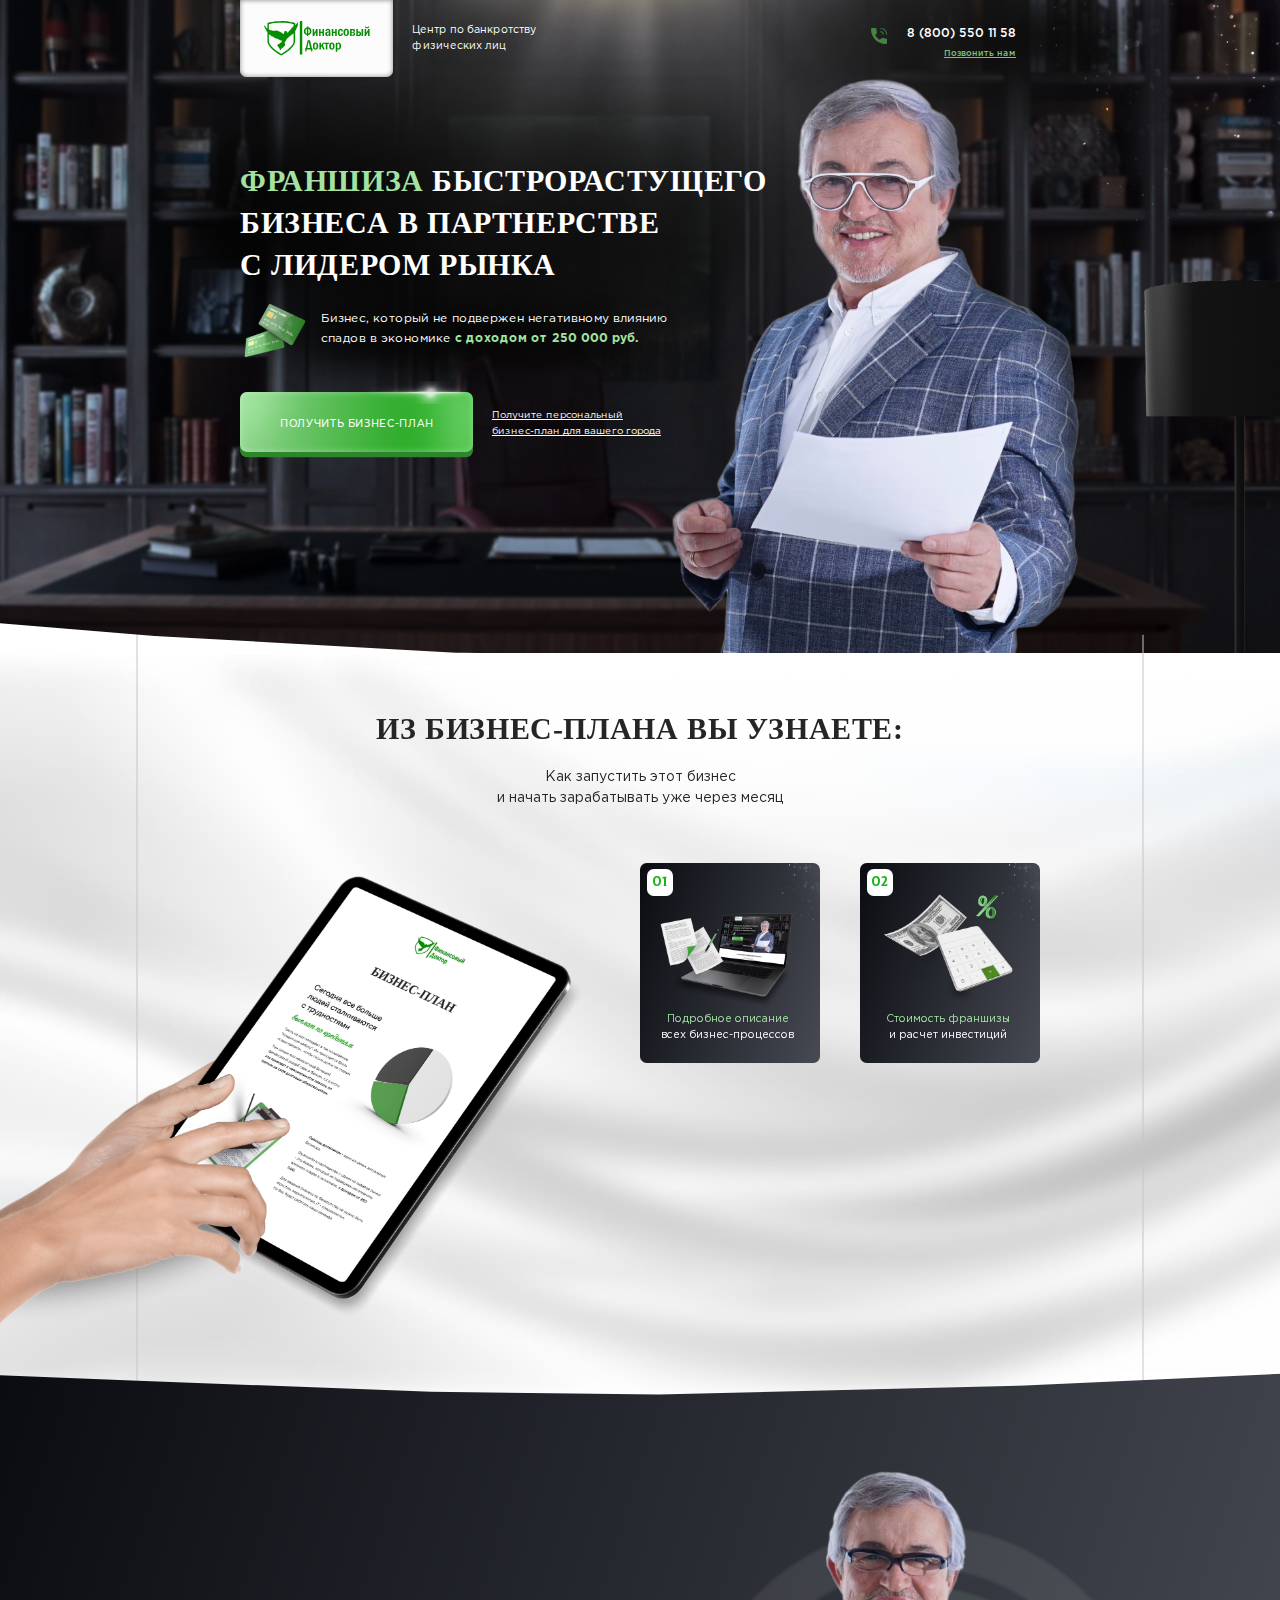
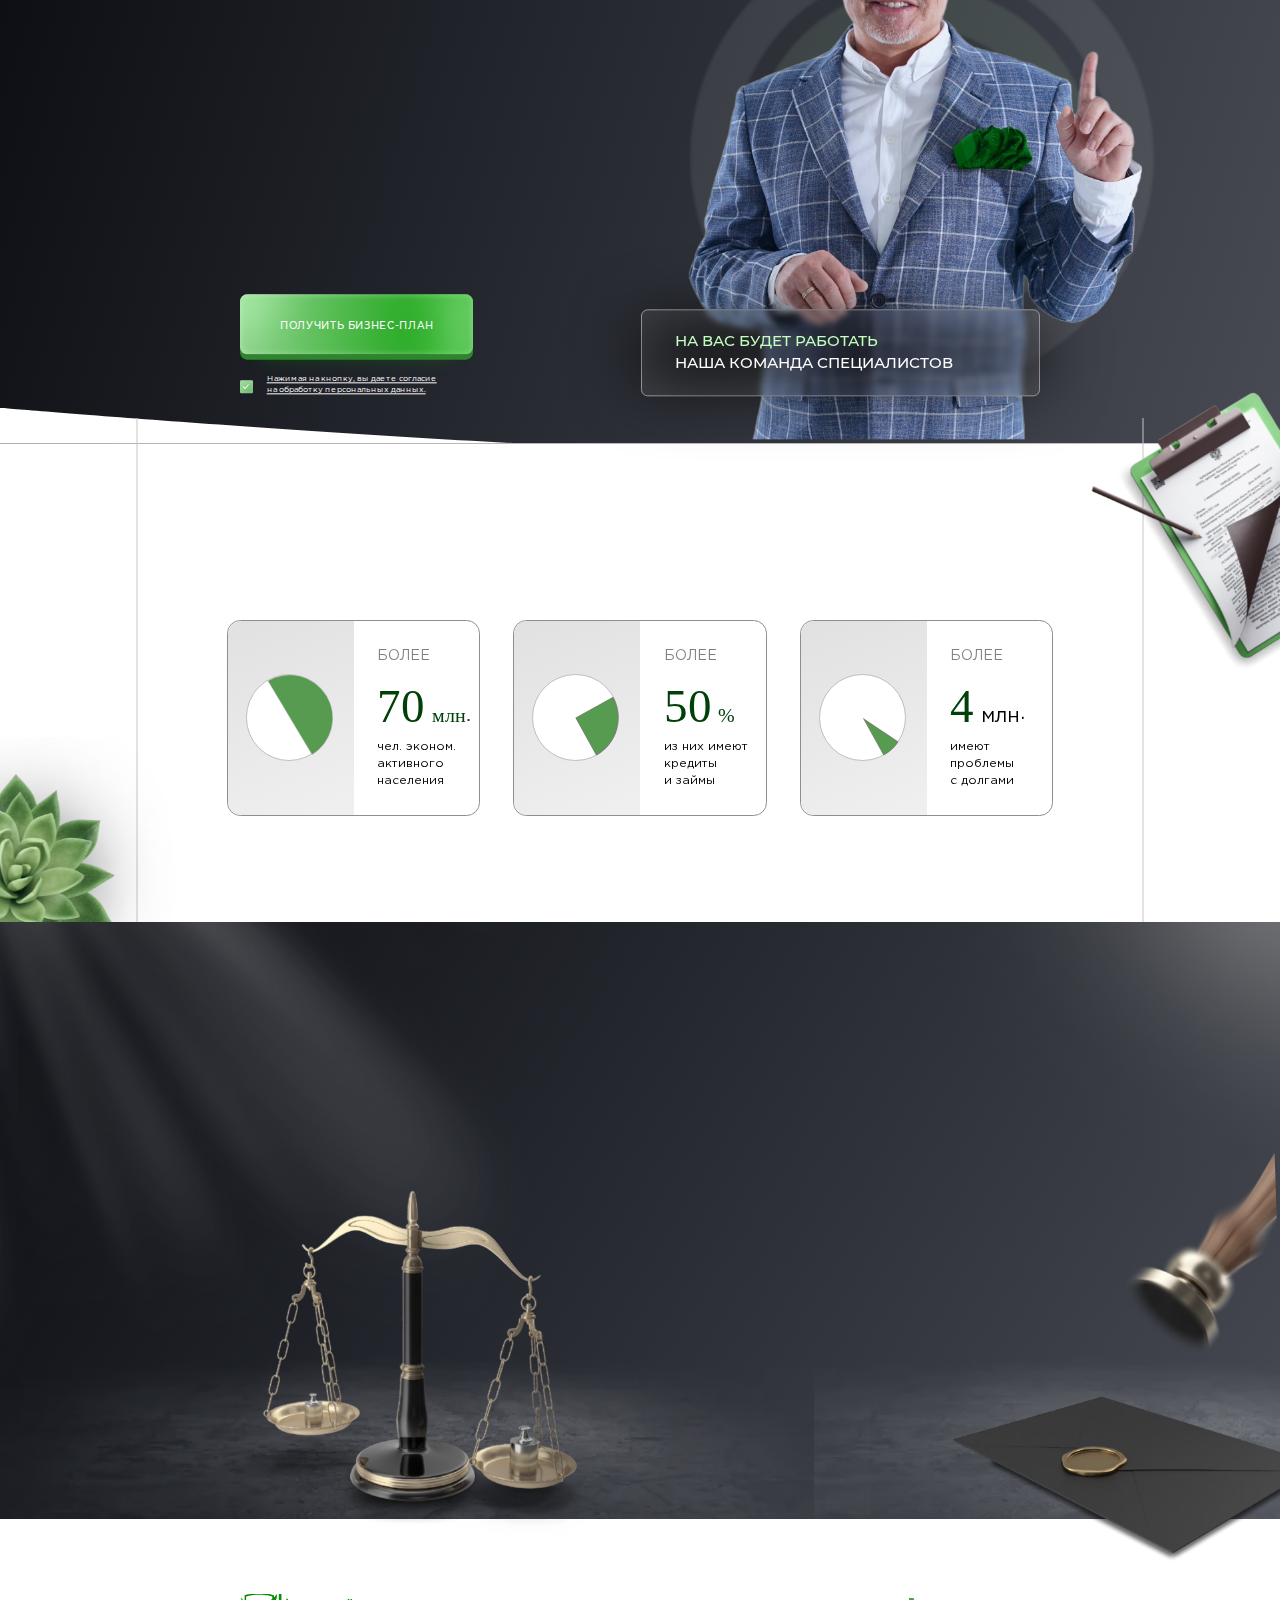
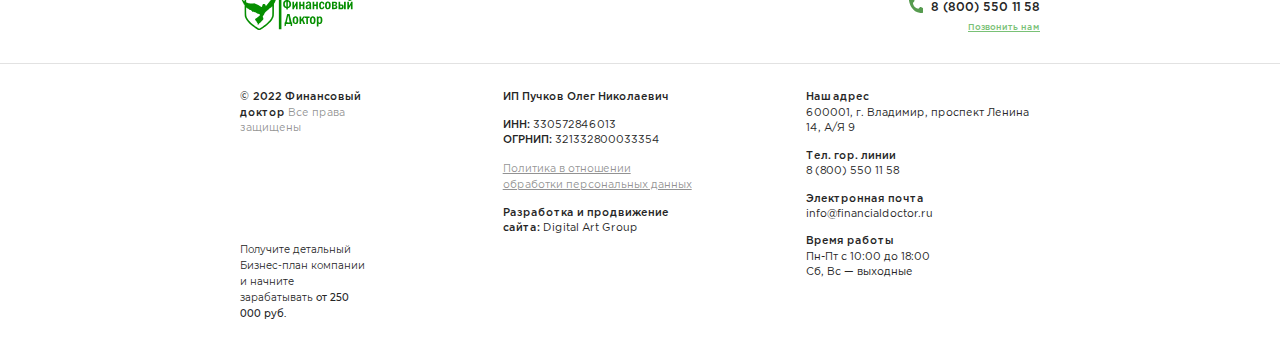
<file: index.html>
<!DOCTYPE html><html lang="ru" class="page"><head><meta charset="UTF-8"><meta name="viewport" content="width=device-width,initial-scale=1"><link rel="shortcut icon" href="favicon.ico" type="image/x-icon"><meta http-equiv="X-UA-Compatible" content="ie=edge"><meta name="theme-color" content="#ffffff"><title>Финансовый Доктор</title><link rel="stylesheet" href="css/vendor.css"><link rel="stylesheet" href="css/main.css"><script defer="defer" src="js/main.js"></script></head><body class="page__body"><div class="wrapper"><div class="content"><div class="modal"><div class="modal__content"><button class="modal__close btn-reset" type="button" data-modal-close></button><p class="modal__text">Заполните ваши персональные контактные данные</p><p class="modal__text modal__text--mobile">Заполните ваши контактные данные</p><span class="modal__details">и наш менеджер свяжется с вами для уточнения деталей</span><form class="modal__form bankruptcies-form" action="#"><div class="bankruptcies-form__inner"><div class="bankruptcies-form__fields"><div class="bankruptcies-form__field"><label class="bankruptcies-form__icon bankruptcies-form__icon--1" for="name"><svg width="20" height="20" viewBox="0 0 20 20" fill="none" xmlns="http://www.w3.org/2000/svg"><path d="M1.66667 20C1.66667 20 0 20 0 18.3333C0 16.6667 1.66667 11.6667 10 11.6667C18.3333 11.6667 20 16.6667 20 18.3333C20 20 18.3333 20 18.3333 20H1.66667ZM10 10C11.3261 10 12.5979 9.47322 13.5355 8.53553C14.4732 7.59785 15 6.32608 15 5C15 3.67392 14.4732 2.40215 13.5355 1.46447C12.5979 0.526784 11.3261 0 10 0C8.67392 0 7.40215 0.526784 6.46447 1.46447C5.52678 2.40215 5 3.67392 5 5C5 6.32608 5.52678 7.59785 6.46447 8.53553C7.40215 9.47322 8.67392 10 10 10V10Z"/></svg></label> <input class="bankruptcies-form__input input-reset" type="text" id="name" name="user-name" placeholder="ваше имя" required></div><div class="bankruptcies-form__field"><label class="bankruptcies-form__icon bankruptcies-form__icon--3" for="tel"><svg width="20" height="20" viewBox="0 0 20 20" fill="none" xmlns="http://www.w3.org/2000/svg"><path d="M13.3342 14.2081L15.0564 12.4859C15.2883 12.2569 15.5818 12.1 15.9012 12.0345C16.2205 11.969 16.552 11.9976 16.8555 12.1169L18.9544 12.9549C19.261 13.0794 19.5239 13.2918 19.71 13.5655C19.8961 13.8391 19.997 14.1617 20 14.4926V18.3368C19.9982 18.5619 19.9509 18.7843 19.8609 18.9906C19.7709 19.197 19.6401 19.3829 19.4763 19.5374C19.3125 19.6918 19.1192 19.8115 18.9079 19.8893C18.6967 19.967 18.4719 20.0012 18.2471 19.9898C3.5392 19.0749 0.57149 6.61972 0.010239 1.85293C-0.0158147 1.61885 0.00798984 1.3819 0.0800864 1.15768C0.152183 0.933454 0.270938 0.727038 0.428538 0.552007C0.586138 0.376976 0.779012 0.237298 0.994471 0.142162C1.20993 0.0470249 1.44309 -0.00141401 1.67862 3.14216e-05H5.3921C5.72347 0.00101229 6.04698 0.101108 6.321 0.287445C6.59503 0.473782 6.80704 0.737838 6.92977 1.04565L7.7678 3.14457C7.89101 3.44678 7.92245 3.77859 7.85818 4.09856C7.79391 4.41852 7.63679 4.71246 7.40645 4.94365L5.68426 6.66585C5.68426 6.66585 6.67606 13.3778 13.3342 14.2081Z"/></svg></label> <input class="bankruptcies-form__input input-reset" type="tel" id="tel" name="user-tel" placeholder="ваш телефон" required></div></div><div class="bankruptcies-form__box-btn box-btn box-btn--effects"><button class="main-btn btn-reset" type="submit">оставить заявку <span class="main-btn__ellipse main-btn__ellipse--left-top"></span> <span class="main-btn__ellipse main-btn__ellipse--right-top"></span> <span class="main-btn__ellipse main-btn__ellipse--right-bottom"></span></button></div><label class="custom-checkbox"><input type="checkbox" class="custom-checkbox__field" checked="checked"> <span class="custom-checkbox__content">Нажимая на кнопку, вы соглашаетесь на обработку персональных данных.</span></label></div></form></div></div><header class="header"><div class="container"><nav class="header__nav"><a class="header__logo logo" href="#"><img src="img/logo.svg" alt="Финансовый Доктор"></a><p class="header__text">Центр по банкротству физических лиц</p><a class="header__tel contact-tel" href="tel:+88005501158">8 (800) 550 11 58 <span>Позвонить нам</span></a></nav></div></header><main><section class="hero-section"><div class="hero-section__doctor wow animate__animated"></div><div class="btn-light"></div><div class="container"><div class="hero-section__inner"><h1 class="hero-section__title title wow animate__animated animate__fadeInLeft"><span>Франшиза</span> быстрорастущего бизнеса в партнерстве с лидером рынка</h1><p class="hero-section__text wow animate__animated animate__fadeInLeft" data-wow-delay="0.5s">Бизнес, который не подвержен негативному влиянию спадов в экономике <span>с доходом от 250 000 руб.</span></p><div class="hero-section__box wow animate__animated"><div class="box-btn"><button class="main-btn btn-reset" type="button" data-modal>получить бизнес-план <span class="main-btn__ellipse main-btn__ellipse--left-top"></span> <span class="main-btn__ellipse main-btn__ellipse--right-top"></span> <span class="main-btn__ellipse main-btn__ellipse--right-bottom"></span></button></div><a class="hero-section__take" href="#">Получите персональный бизнес-план для вашего города</a></div></div></div></section><section class="business-plan" style="background-image: url('img/business-plan/texture.jpg');"><div class="block-mask"><svg width="1920" height="92" viewBox="0 0 1920 92" fill="none" xmlns="http://www.w3.org/2000/svg"><clipPath id="test-mask"><path d="M0 0C0 0 584.589 50 960 50C1335.41 50 1920 0 1920 0V92H0V0Z" fill="white"/></clipPath></svg></div><div class="section-border-left"></div><div class="section-border-right"></div><div class="container"><h2 class="business-plan__title title wow animate__animated animate__fadeIn" data-wow-duration="2s">Из бизнес-плана вы узнаете:</h2><p class="business-plan__text wow animate__animated animate__fadeIn" data-wow-duration="2s">Как запустить этот бизнес<br>и начать зарабатывать уже через месяц</p><div class="business-plan__inner"><div class="business-plan__img-plan wow animate__animated animate__fadeInLeft"></div><ul class="business-plan__list list-reset"><li class="business-plan__item wow animate__animated animate__fadeInRight"><div class="business-plan__img-particles"></div><div class="business-plan__card-img business-plan__card-img--1"></div><h3 class="business-plan__heading"><span>Подробное описание</span> всех бизнес-процессов</h3></li><li class="business-plan__item wow animate__animated animate__fadeInRight" data-wow-delay="0.2s"><div class="business-plan__img-particles"></div><div class="business-plan__card-img business-plan__card-img--2"></div><h3 class="business-plan__heading"><span>Стоимость франшизы</span> и расчет инвестиций</h3></li><li class="business-plan__item wow animate__animated animate__fadeInRight" data-wow-delay="0.4s"><div class="business-plan__img-particles"></div><div class="business-plan__formula"></div><div class="business-plan__card-img business-plan__card-img--3"></div><h3 class="business-plan__heading"><span>Расчет окупаемости</span> проекта</h3></li><li class="business-plan__item wow animate__animated animate__fadeInRight" data-wow-delay="0.6s"><div class="business-plan__img-particles"></div><div class="business-plan__card-img business-plan__card-img--4"></div><h3 class="business-plan__heading"><span>Способы поиска</span> первых клиентов</h3></li></ul></div></div></section><section class="help-debtors"><div class="container"><h2 class="help-debtors__title title wow animate__animated animate__fadeIn" data-wow-duration="2s"><span>Помощь должникам</span> − один из самых актуальных бизнесов</h2><div class="help-debtors__content"><div class="help-debtors__wrapper"><p class="help-debtors__text wow animate__animated animate__fadeIn" data-wow-duration="2s">Для ведения бизнеса по банкротству не нужно быть:</p><ul class="help-debtors__list list-reset"><li class="help-debtors__item wow animate__animated animate__fadeInLeft"><div class="help-debtors__inner"><div class="help-debtors__box"><div class="help-debtors__img help-debtors__img--1"></div></div><h3 class="help-debtors__heading">Юристом</h3></div></li><li class="help-debtors__item wow animate__animated animate__fadeInLeft" data-wow-delay="0.2s"><div class="help-debtors__inner"><div class="help-debtors__box"><div class="help-debtors__img help-debtors__img--2"></div></div><h3 class="help-debtors__heading">IT — специалистом</h3></div></li><li class="help-debtors__item wow animate__animated animate__fadeInLeft" data-wow-delay="0.4s"><div class="help-debtors__inner"><div class="help-debtors__box"><div class="help-debtors__img help-debtors__img--3"></div></div><h3 class="help-debtors__heading">Маркетологом</h3></div></li></ul><div class="help-debtors__box-btn box-btn box-btn--effects"><button class="main-btn btn-reset" type="button" data-modal>получить бизнес-план <span class="main-btn__ellipse main-btn__ellipse--left-top"></span> <span class="main-btn__ellipse main-btn__ellipse--right-top"></span> <span class="main-btn__ellipse main-btn__ellipse--right-bottom"></span></button></div><label class="custom-checkbox"><input type="checkbox" checked="checked" class="custom-checkbox__field"> <span class="custom-checkbox__content">Нажимая на кнопку, вы даете согласие на обработку персональных данных.</span></label></div><div class="help-debtors__doctor"><div class="help-debtors__doctor-img"></div><div class="help-debtors__doctor-circles"></div><p class="help-debtors__doctor-msg"><span>на Вас будет работать</span> наша команда специалистов</p></div></div></div></section><section class="present"><div class="block-mask"><svg width="1920" height="92" viewBox="0 0 1920 92" fill="none" xmlns="http://www.w3.org/2000/svg"><clipPath id="test-mask"><path d="M0 0C0 0 584.589 50 960 50C1335.41 50 1920 0 1920 0V92H0V0Z" fill="white"/></clipPath></svg></div><div class="section-border-left"></div><div class="section-border-right"></div><div class="present__object present__object--1"></div><div class="present__object present__object--2"></div><div class="present__container container"><h2 class="present__title title wow animate__animated animate__fadeIn" data-wow-duration="2s">В настоящий момент в России</h2><ul class="present__list list-reset"><li class="present__item"><div class="present__inner"><div class="present__circle"><div class="present__circle-unfill present__circle-unfill--1"><svg width="97" height="122" viewBox="0 0 97 122" fill="none" xmlns="http://www.w3.org/2000/svg"><mask id="path-1-inside-1_1_297" fill="white"><path d="M63.3985 121.913C70.8725 117.789 77.4611 112.234 82.7882 105.565C88.1153 98.8952 92.0766 91.2416 94.4459 83.0411C96.8152 74.8406 97.546 66.2537 96.5967 57.7707C95.6475 49.2878 93.0366 41.0748 88.9133 33.6009C84.79 26.1269 79.2349 19.5383 72.5653 14.2111C65.8957 8.88401 58.2422 4.92273 50.0416 2.55346C41.8411 0.184189 33.2542 -0.54667 24.7713 0.402611C16.2883 1.35189 8.07536 3.96273 0.601393 8.08604L31.9999 64.9994L63.3985 121.913Z"/></mask><path d="M63.3985 121.913C70.8725 117.789 77.4611 112.234 82.7882 105.565C88.1153 98.8952 92.0766 91.2416 94.4459 83.0411C96.8152 74.8406 97.546 66.2537 96.5967 57.7707C95.6475 49.2878 93.0366 41.0748 88.9133 33.6009C84.79 26.1269 79.2349 19.5383 72.5653 14.2111C65.8957 8.88401 58.2422 4.92273 50.0416 2.55346C41.8411 0.184189 33.2542 -0.54667 24.7713 0.402611C16.2883 1.35189 8.07536 3.96273 0.601393 8.08604L31.9999 64.9994L63.3985 121.913Z" fill="#569B4F" stroke="#BFBFBF" stroke-width="2" mask="url(#path-1-inside-1_1_297)"/></svg><!-- <div class="present__circle-fill"></div> --></div></div><div class="present__content"><span class="present__label">более</span><h3 class="present__heading"><span class="present__num">70<span class="present__unit present__unit--dots">млн</span></span> чел. эконом. активного населения</h3></div></div></li><li class="present__item"><div class="present__inner"><div class="present__circle"><div class="present__circle-unfill present__circle-unfill--2"><svg width="65" height="89" viewBox="0 0 65 89" fill="none" xmlns="http://www.w3.org/2000/svg"><mask id="path-1-inside-1_1_275" fill="white"><path d="M31.3985 88.9128C38.8724 84.7895 45.4611 79.2344 50.7882 72.5648C56.1153 65.8952 60.0766 58.2416 62.4459 50.0411C64.8152 41.8406 65.546 33.2537 64.5967 24.7707C63.6475 16.2878 61.0366 8.07484 56.9133 0.600869L-6.07371e-05 31.9994L31.3985 88.9128Z"/></mask><path d="M31.3985 88.9128C38.8724 84.7895 45.4611 79.2344 50.7882 72.5648C56.1153 65.8952 60.0766 58.2416 62.4459 50.0411C64.8152 41.8406 65.546 33.2537 64.5967 24.7707C63.6475 16.2878 61.0366 8.07484 56.9133 0.600869L-6.07371e-05 31.9994L31.3985 88.9128Z" fill="#569B4F" stroke="#7B7B7B" stroke-width="2" mask="url(#path-1-inside-1_1_275)"/></svg></div></div><div class="present__content"><span class="present__label">более</span><h3 class="present__heading"><span class="present__num">50<span class="present__unit">%</span></span> из них имеют кредиты и займы</h3></div></div></li><li class="present__item"><div class="present__inner"><div class="present__circle"><div class="present__circle-unfill present__circle-unfill--3"><svg width="54" height="57" viewBox="0 0 54 57" fill="none" xmlns="http://www.w3.org/2000/svg"><mask id="path-1-inside-1_1_286" fill="white"><path d="M31.3985 56.9128C40.4691 51.9086 48.2122 44.8089 53.9826 36.2054L-6.07371e-05 -0.000589073L31.3985 56.9128Z"/></mask><path d="M31.3985 56.9128C40.4691 51.9086 48.2122 44.8089 53.9826 36.2054L-6.07371e-05 -0.000589073L31.3985 56.9128Z" fill="#569B4F" stroke="#7B7B7B" stroke-width="2" mask="url(#path-1-inside-1_1_286)"/></svg></div></div><div class="present__content"><span class="present__label">более</span><h3 class="present__heading"><span class="present__num">4</span><span class="present__unit present__unit--dots">млн</span> имеют проблемы с долгами</h3></div></div></li></ul></div></section><section class="bankruptcies"><div class="bankruptcies__scales-img"></div><div class="bankruptcies__floor-img"></div><div class="bankruptcies__floor-img-2"></div><div class="bankruptcies__email-img"></div><div class="bankruptcies__object-img"></div><div class="container"><h2 class="bankruptcies__title title wow animate__animated animate__fadeIn" data-wow-duration="2s"><span>Колличество банкротств</span> физ. лиц увеличивается ежегодно</h2><div class="bankruptcies__box wow animate__animated animate__fadeInRight"><form class="bankruptcies-form" action="#"><div class="bankruptcies-form__inner"><p class="bankruptcies-form__text wow animate__animated animate__fadeIn" data-wow-delay="0.5s">Рынок по банкротсву физ. лиц <span>недонасыщен предложением услуг</span></p><span class="bankruptcies-form__hurry wow animate__animated animate__fadeIn" data-wow-delay="0.7s"><strong>Успейте занять свободную нишу</strong> в своем городе:</span><div class="bankruptcies-form__fields"><div class="bankruptcies-form__field wow animate__animated animate__flipInX" data-wow-delay="1s"><label class="bankruptcies-form__icon bankruptcies-form__icon--1" for="name"><svg width="20" height="20" viewBox="0 0 20 20" fill="none" xmlns="http://www.w3.org/2000/svg"><path d="M1.66667 20C1.66667 20 0 20 0 18.3333C0 16.6667 1.66667 11.6667 10 11.6667C18.3333 11.6667 20 16.6667 20 18.3333C20 20 18.3333 20 18.3333 20H1.66667ZM10 10C11.3261 10 12.5979 9.47322 13.5355 8.53553C14.4732 7.59785 15 6.32608 15 5C15 3.67392 14.4732 2.40215 13.5355 1.46447C12.5979 0.526784 11.3261 0 10 0C8.67392 0 7.40215 0.526784 6.46447 1.46447C5.52678 2.40215 5 3.67392 5 5C5 6.32608 5.52678 7.59785 6.46447 8.53553C7.40215 9.47322 8.67392 10 10 10V10Z"/></svg></label> <input class="bankruptcies-form__input input-reset" type="text" id="name" name="user-name" placeholder="ваше имя" required></div><div class="bankruptcies-form__field wow animate__animated animate__flipInX" data-wow-delay="1.2s"><label class="bankruptcies-form__icon bankruptcies-form__icon--2" for="city"><svg width="23" height="23" viewBox="0 0 23 23" fill="none" xmlns="http://www.w3.org/2000/svg"><path d="M22.4737 10.2294L12.7706 0.526294C12.0688 -0.175431 10.9311 -0.175431 10.2294 0.526294L0.526294 10.2294C-0.175431 10.9312 -0.175431 12.0689 0.526294 12.7706C1.06419 13.3085 1.85809 13.4335 2.51562 13.1468V20.3047C2.51562 21.7933 3.72235 23 5.21093 23H17.7891C19.2776 23 20.4844 21.7933 20.4844 20.3047V13.1468C21.1419 13.4335 21.9358 13.3085 22.4737 12.7706C23.1754 12.0688 23.1754 10.9312 22.4737 10.2294ZM14.6445 19.4063C14.6445 19.9025 14.2423 20.3047 13.7461 20.3047H9.2539C8.7577 20.3047 8.35547 19.9025 8.35547 19.4063V14.0156C8.35547 13.5194 8.7577 13.1172 9.2539 13.1172H13.7461C14.2423 13.1172 14.6445 13.5194 14.6445 14.0156V19.4063Z"/></svg></label> <input class="bankruptcies-form__input input-reset" type="text" id="city" name="user-city" placeholder="ваш город" required></div><div class="bankruptcies-form__field wow animate__animated animate__flipInX" data-wow-delay="1.4s"><label class="bankruptcies-form__icon bankruptcies-form__icon--3" for="tel"><svg width="20" height="20" viewBox="0 0 20 20" fill="none" xmlns="http://www.w3.org/2000/svg"><path d="M13.3342 14.2081L15.0564 12.4859C15.2883 12.2569 15.5818 12.1 15.9012 12.0345C16.2205 11.969 16.552 11.9976 16.8555 12.1169L18.9544 12.9549C19.261 13.0794 19.5239 13.2918 19.71 13.5655C19.8961 13.8391 19.997 14.1617 20 14.4926V18.3368C19.9982 18.5619 19.9509 18.7843 19.8609 18.9906C19.7709 19.197 19.6401 19.3829 19.4763 19.5374C19.3125 19.6918 19.1192 19.8115 18.9079 19.8893C18.6967 19.967 18.4719 20.0012 18.2471 19.9898C3.5392 19.0749 0.57149 6.61972 0.010239 1.85293C-0.0158147 1.61885 0.00798984 1.3819 0.0800864 1.15768C0.152183 0.933454 0.270938 0.727038 0.428538 0.552007C0.586138 0.376976 0.779012 0.237298 0.994471 0.142162C1.20993 0.0470249 1.44309 -0.00141401 1.67862 3.14216e-05H5.3921C5.72347 0.00101229 6.04698 0.101108 6.321 0.287445C6.59503 0.473782 6.80704 0.737838 6.92977 1.04565L7.7678 3.14457C7.89101 3.44678 7.92245 3.77859 7.85818 4.09856C7.79391 4.41852 7.63679 4.71246 7.40645 4.94365L5.68426 6.66585C5.68426 6.66585 6.67606 13.3778 13.3342 14.2081Z"/></svg></label> <input class="bankruptcies-form__input input-reset" type="tel" id="tel" name="user-tel" placeholder="ваш телефон" required></div></div><div class="bankruptcies-form__box-btn box-btn box-btn--effects wow animate__animated animate__zoomIn" data-wow-delay="1.7s"><button class="main-btn btn-reset" type="submit">получить бизнес-план <span class="main-btn__ellipse main-btn__ellipse--left-top"></span> <span class="main-btn__ellipse main-btn__ellipse--right-top"></span> <span class="main-btn__ellipse main-btn__ellipse--right-bottom"></span></button></div><a class="bankruptcies-form__link wow animate__animated animate__fadeIn" href="#" data-wow-delay="1.8s">Узнайте, свободен ли ваш город?</a></div></form><div class="bankruptcies-form__bg"></div></div></div></section></main></div><footer class="footer"><div class="footer__top"><div class="container"><nav class="footer__inner"><a class="footer__logo logo" href="#"><img src="img/logo.svg" alt="Финансовый Доктор"> </a><a class="footer__tel contact-tel" href="tel:+88005501158">8 (800) 550 11 58 <span>Позвонить нам</span></a></nav></div></div><div class="footer__bottom"><div class="container"><div class="footer__box"><div class="footer__text"><p class="footer__copyright"><span>© 2022 Финансовый доктор</span> <span class="footer__reserved">Все права защищены</span></p><div class="footer__img-book wow animate__animated animate__fadeInLeft" data-modal></div><p class="footer__descr">Получите детальный Бизнес-план компании и начните зарабатывать <span class="footer__price">от 250 000 руб.</span></p></div><div class="footer__data"><p class="footer__data-name"><span>ИП Пучков Олег Николаевич</span></p><p class="footer__data-bank"><span>ИНН:</span> 330572846013<br><span>ОГРНИП:</span> 321332800033354</p><p class="footer__info-adress footer__info-adress--pc"><span class="footer__our-address">Наш адрес</span> 600001, г. Владимир, проспект Ленина 14, А/Я 9</p><a class="footer__personal-data" href="#">Политика в отношении<br>обработки персональных данных</a><p class="footer__personal-dev footer__personal-dev--mobile"><span>Разработка и продвижение сайта:</span> Digital Art Group</p></div><div class="footer__info"><p class="footer__info-adress footer__info-adress--mobile"><span class="footer__our-address">Наш адрес</span> 600001, г. Владимир, проспект Ленина 14, А/Я 9</p><p class="footer__personal-dev footer__personal-dev--pc"><span>Разработка и продвижение сайта:</span> Digital Art Group</p><p class="footer__info-tel"><span>Тел. гор. линии</span> <a href="tel:+88005501158">8 (800) 550 11 58</a></p><p class="footer__info-email"><span>Электронная почта</span> <a href="mailto:info@financialdoctor.ru">info@financialdoctor.ru</a></p><p class="footer__info-time"><span>Время работы</span> Пн-Пт с 10:00 до 18:00<br>Сб, Вс — выходные</p></div></div></div></div></footer></div></body></html>
</file>
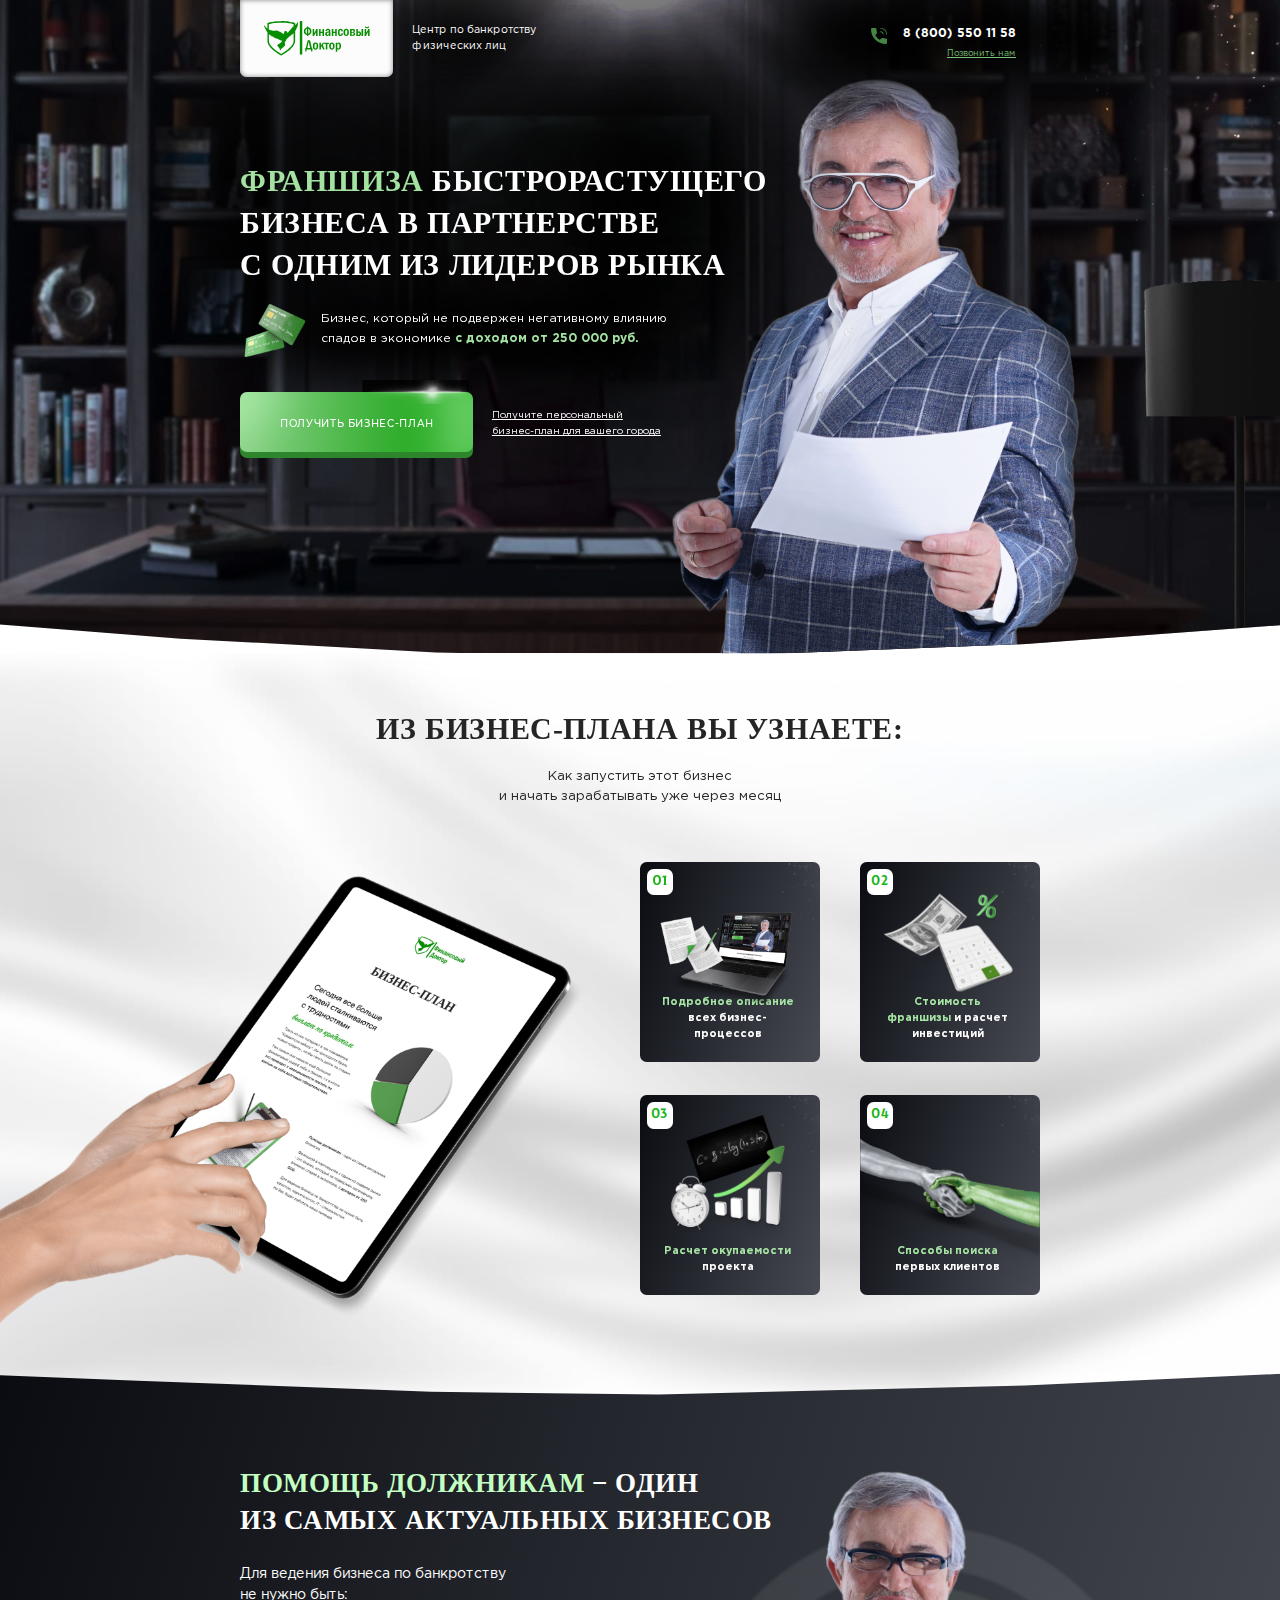
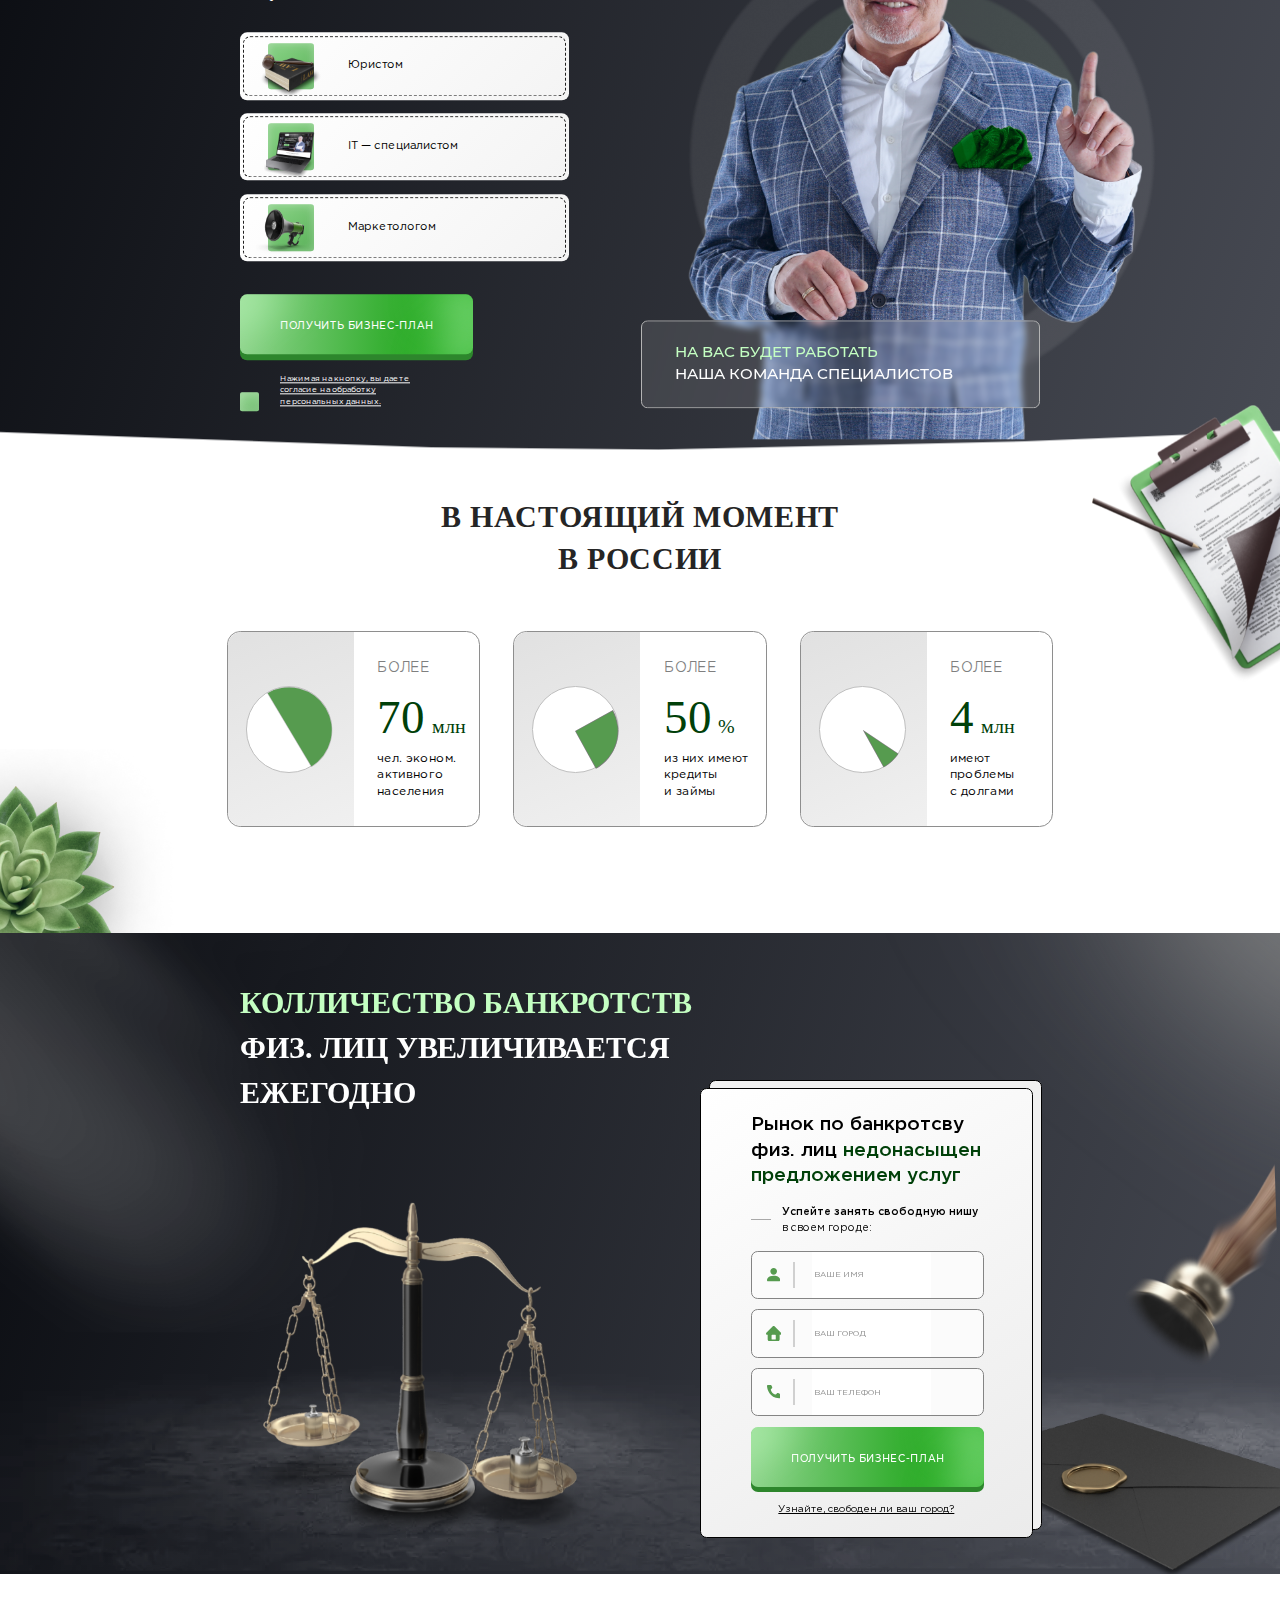
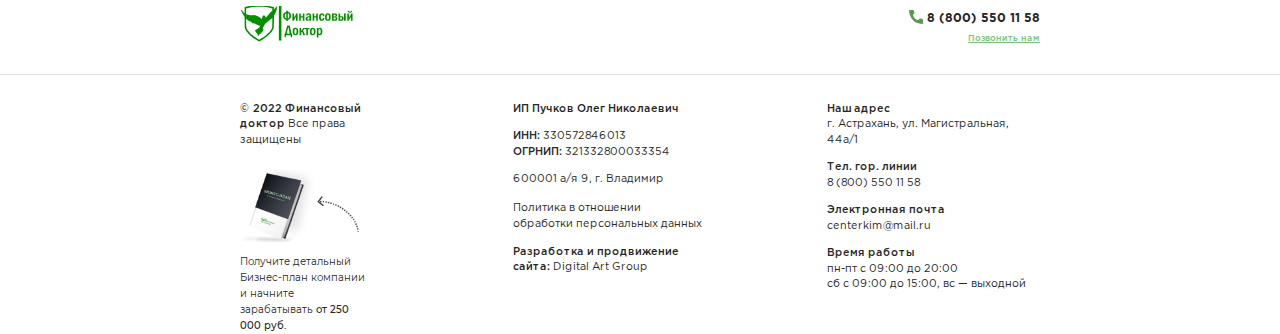
<file: app/index.html>
<!DOCTYPE html><html lang="ru" class="page"><head><meta charset="UTF-8"><meta name="viewport" content="width=device-width,initial-scale=1"><link rel="shortcut icon" href="favicon.ico" type="image/x-icon"><meta http-equiv="X-UA-Compatible" content="ie=edge"><meta name="theme-color" content="#ffffff"><title>Финансовый Доктор</title><link rel="stylesheet" href="css/vendor.css"><link rel="stylesheet" href="css/main.css"><script defer="defer" src="js/main.js"></script></head><body class="page__body"><div class="wrapper"><div class="content"><header class="header"><div class="container"><nav class="header__nav"><a class="header__logo logo" href="#"><img src="img/logo.svg" alt="Финансовый Доктор"></a><p class="header__text">Центр по банкротству физических лиц</p><a class="header__tel contact-tel" href="tel:+88005501158">8 (800) 550 11 58 <span>Позвонить нам</span></a></nav></div></header><main><section class="hero-section" style="background-image: url('img/section-hero/bg.jpg');"><div class="hero-section__ray"></div><div class="hero-section__ray-ellipse"></div><div class="hero-section__bg-ellipse hero-section__bg-ellipse--1"></div><div class="hero-section__bg-ellipse hero-section__bg-ellipse--2"></div><div class="hero-section__bg-ellipse hero-section__bg-ellipse--3"></div><div class="hero-section__bg-ellipse hero-section__bg-ellipse--4"></div><div class="hero-section__bg-ellipse hero-section__bg-ellipse--5"></div><div class="hero-section__bg-ellipse hero-section__bg-ellipse--6"></div><div class="hero-section__bg-ellipse hero-section__bg-ellipse--7"></div><div class="hero-section__doctor"></div><div class="container"><div class="hero-section__inner"><h1 class="hero-section__title title wow animate__animated animate__fadeIn"><span>Франшиза</span> быстрорастущего бизнеса в партнерстве с одним из лидеров рынка</h1><p class="hero-section__text wow animate__animated animate__fadeIn">Бизнес, который не подвержен негативному влиянию спадов в экономике <span>с доходом от 250 000 руб.</span></p><div class="hero-section__box"><div class="box-btn"><button class="main-btn btn-reset" type="button">получить бизнес-план <span class="main-btn__ellipse main-btn__ellipse--left-top"></span> <span class="main-btn__ellipse main-btn__ellipse--right-top"></span> <span class="main-btn__ellipse main-btn__ellipse--right-bottom"></span></button><div class="box-btn__bg-btn"></div><div class="box-btn__light"></div></div><span class="hero-section__take">Получите персональный бизнес-план для вашего города</span></div></div></div></section><section class="business-plan" style="background-image: url('img/business-plan/texture.jpg');"><div class="container"><h2 class="business-plan__title title wow animate__animated animate__fadeIn">Из бизнес-плана вы узнаете:</h2><p class="business-plan__text wow animate__animated animate__fadeIn">Как запустить этот бизнес<br>и начать зарабатывать уже через месяц</p><div class="business-plan__inner"><div class="business-plan__img-plan"></div><ul class="business-plan__list list-reset"><li class="business-plan__item"><div class="business-plan__img-particles"></div><div class="business-plan__card-img business-plan__card-img--1"></div><h3 class="business-plan__heading"><span>Подробное описание</span> всех бизнес-процессов</h3></li><li class="business-plan__item"><div class="business-plan__img-particles"></div><div class="business-plan__card-img business-plan__card-img--2"></div><h3 class="business-plan__heading"><span>Стоимость франшизы</span> и расчет инвестиций</h3></li><li class="business-plan__item"><div class="business-plan__img-particles"></div><div class="business-plan__card-img business-plan__card-img--3"></div><h3 class="business-plan__heading"><span>Расчет окупаемости</span> проекта</h3></li><li class="business-plan__item"><div class="business-plan__img-particles"></div><div class="business-plan__card-img business-plan__card-img--4"></div><h3 class="business-plan__heading"><span>Способы поиска</span> первых клиентов</h3></li></ul></div></div></section><section class="help-debtors"><div class="container"><h2 class="help-debtors__title title"><span>Помощь должникам</span> − один из самых актуальных бизнесов</h2><div class="help-debtors__content"><div class="help-debtors__wrapper"><p class="help-debtors__text">Для ведения бизнеса по банкротству не нужно быть:</p><ul class="help-debtors__list list-reset"><li class="help-debtors__item"><div class="help-debtors__inner"><div class="help-debtors__box"><div class="help-debtors__img help-debtors__img--1"></div></div><h3 class="help-debtors__heading">Юристом</h3></div></li><li class="help-debtors__item"><div class="help-debtors__inner"><div class="help-debtors__box"><div class="help-debtors__img help-debtors__img--2"></div></div><h3 class="help-debtors__heading">IT — специалистом</h3></div></li><li class="help-debtors__item"><div class="help-debtors__inner"><div class="help-debtors__box"><div class="help-debtors__img help-debtors__img--3"></div></div><h3 class="help-debtors__heading">Маркетологом</h3></div></li></ul><div class="help-debtors__box-btn box-btn"><button class="main-btn btn-reset" type="button">получить бизнес-план <span class="main-btn__ellipse main-btn__ellipse--left-top"></span> <span class="main-btn__ellipse main-btn__ellipse--right-top"></span> <span class="main-btn__ellipse main-btn__ellipse--right-bottom"></span></button><div class="box-btn__bg-btn"></div></div><label class="custom-checkbox"><input type="checkbox" class="custom-checkbox__field"> <span class="custom-checkbox__content">Нажимая на кнопку, вы даете согласие на обработку персональных данных.</span></label></div><div class="help-debtors__doctor"><div class="help-debtors__doctor-img"></div><div class="help-debtors__doctor-circles"></div><p class="help-debtors__doctor-msg"><span>на Вас будет работать</span> наша команда специалистов</p></div></div></div></section><section class="present"><div class="present__object present__object--1"></div><div class="present__object present__object--2"></div><div class="present__container container"><h2 class="present__title title">В настоящий момент в России</h2><ul class="present__list list-reset"><li class="present__item"><div class="present__inner"><div class="present__circle"><div class="present__circle-unfill present__circle-unfill--1"><svg width="97" height="122" viewBox="0 0 97 122" fill="none" xmlns="http://www.w3.org/2000/svg"><mask id="path-1-inside-1_1_297" fill="white"><path d="M63.3985 121.913C70.8725 117.789 77.4611 112.234 82.7882 105.565C88.1153 98.8952 92.0766 91.2416 94.4459 83.0411C96.8152 74.8406 97.546 66.2537 96.5967 57.7707C95.6475 49.2878 93.0366 41.0748 88.9133 33.6009C84.79 26.1269 79.2349 19.5383 72.5653 14.2111C65.8957 8.88401 58.2422 4.92273 50.0416 2.55346C41.8411 0.184189 33.2542 -0.54667 24.7713 0.402611C16.2883 1.35189 8.07536 3.96273 0.601393 8.08604L31.9999 64.9994L63.3985 121.913Z"/></mask><path d="M63.3985 121.913C70.8725 117.789 77.4611 112.234 82.7882 105.565C88.1153 98.8952 92.0766 91.2416 94.4459 83.0411C96.8152 74.8406 97.546 66.2537 96.5967 57.7707C95.6475 49.2878 93.0366 41.0748 88.9133 33.6009C84.79 26.1269 79.2349 19.5383 72.5653 14.2111C65.8957 8.88401 58.2422 4.92273 50.0416 2.55346C41.8411 0.184189 33.2542 -0.54667 24.7713 0.402611C16.2883 1.35189 8.07536 3.96273 0.601393 8.08604L31.9999 64.9994L63.3985 121.913Z" fill="#569B4F" stroke="#BFBFBF" stroke-width="2" mask="url(#path-1-inside-1_1_297)"/></svg><!-- <div class="present__circle-fill"></div> --></div></div><div class="present__content"><span class="present__label">более</span><h3 class="present__heading"><span class="present__num">70<span class="present__unit">млн</span></span> чел. эконом. активного населения</h3></div></div></li><li class="present__item"><div class="present__inner"><div class="present__circle"><div class="present__circle-unfill present__circle-unfill--2"><svg width="65" height="89" viewBox="0 0 65 89" fill="none" xmlns="http://www.w3.org/2000/svg"><mask id="path-1-inside-1_1_275" fill="white"><path d="M31.3985 88.9128C38.8724 84.7895 45.4611 79.2344 50.7882 72.5648C56.1153 65.8952 60.0766 58.2416 62.4459 50.0411C64.8152 41.8406 65.546 33.2537 64.5967 24.7707C63.6475 16.2878 61.0366 8.07484 56.9133 0.600869L-6.07371e-05 31.9994L31.3985 88.9128Z"/></mask><path d="M31.3985 88.9128C38.8724 84.7895 45.4611 79.2344 50.7882 72.5648C56.1153 65.8952 60.0766 58.2416 62.4459 50.0411C64.8152 41.8406 65.546 33.2537 64.5967 24.7707C63.6475 16.2878 61.0366 8.07484 56.9133 0.600869L-6.07371e-05 31.9994L31.3985 88.9128Z" fill="#569B4F" stroke="#7B7B7B" stroke-width="2" mask="url(#path-1-inside-1_1_275)"/></svg></div></div><div class="present__content"><span class="present__label">более</span><h3 class="present__heading"><span class="present__num">50<span class="present__unit">%</span></span> из них имеют кредиты и займы</h3></div></div></li><li class="present__item"><div class="present__inner"><div class="present__circle"><div class="present__circle-unfill present__circle-unfill--3"><svg width="54" height="57" viewBox="0 0 54 57" fill="none" xmlns="http://www.w3.org/2000/svg"><mask id="path-1-inside-1_1_286" fill="white"><path d="M31.3985 56.9128C40.4691 51.9086 48.2122 44.8089 53.9826 36.2054L-6.07371e-05 -0.000589073L31.3985 56.9128Z"/></mask><path d="M31.3985 56.9128C40.4691 51.9086 48.2122 44.8089 53.9826 36.2054L-6.07371e-05 -0.000589073L31.3985 56.9128Z" fill="#569B4F" stroke="#7B7B7B" stroke-width="2" mask="url(#path-1-inside-1_1_286)"/></svg></div></div><div class="present__content"><span class="present__label">более</span><h3 class="present__heading"><span class="present__num">4<span class="present__unit">млн</span></span> имеют проблемы с долгами</h3></div></div></li></ul></div></section><section class="bankruptcies"><div class="bankruptcies__light-img"></div><div class="bankruptcies__scales-img"></div><div class="bankruptcies__floor-img"></div><div class="bankruptcies__floor-img-2"></div><div class="bankruptcies__email-img"></div><div class="bankruptcies__object-img"></div><div class="bankruptcies__ellipse-bg"></div><div class="container"><h2 class="bankruptcies__title title"><span>Колличество банкротств</span> физ. лиц увеличивается ежегодно</h2><div class="bankruptcies__box"><form class="bankruptcies-form" action="#"><div class="bankruptcies-form__inner"><p class="bankruptcies-form__text">Рынок по банкротсву физ. лиц <span>недонасыщен предложением услуг</span></p><span class="bankruptcies-form__hurry"><strong>Успейте занять свободную нишу</strong> в своем городе:</span><div class="bankruptcies-form__fields"><div class="bankruptcies-form__field"><label class="bankruptcies-form__icon bankruptcies-form__icon--1" for="name"><svg width="20" height="20" viewBox="0 0 20 20" fill="none" xmlns="http://www.w3.org/2000/svg"><path d="M1.66667 20C1.66667 20 0 20 0 18.3333C0 16.6667 1.66667 11.6667 10 11.6667C18.3333 11.6667 20 16.6667 20 18.3333C20 20 18.3333 20 18.3333 20H1.66667ZM10 10C11.3261 10 12.5979 9.47322 13.5355 8.53553C14.4732 7.59785 15 6.32608 15 5C15 3.67392 14.4732 2.40215 13.5355 1.46447C12.5979 0.526784 11.3261 0 10 0C8.67392 0 7.40215 0.526784 6.46447 1.46447C5.52678 2.40215 5 3.67392 5 5C5 6.32608 5.52678 7.59785 6.46447 8.53553C7.40215 9.47322 8.67392 10 10 10V10Z" fill="#569B4F"/></svg></label> <input class="bankruptcies-form__input input-reset" type="text" id="name" name="user-name" placeholder="ваше имя" required></div><div class="bankruptcies-form__field"><label class="bankruptcies-form__icon bankruptcies-form__icon--2" for="city"><svg width="23" height="23" viewBox="0 0 23 23" fill="none" xmlns="http://www.w3.org/2000/svg"><path d="M22.4737 10.2294L12.7706 0.526294C12.0688 -0.175431 10.9311 -0.175431 10.2294 0.526294L0.526294 10.2294C-0.175431 10.9312 -0.175431 12.0689 0.526294 12.7706C1.06419 13.3085 1.85809 13.4335 2.51562 13.1468V20.3047C2.51562 21.7933 3.72235 23 5.21093 23H17.7891C19.2776 23 20.4844 21.7933 20.4844 20.3047V13.1468C21.1419 13.4335 21.9358 13.3085 22.4737 12.7706C23.1754 12.0688 23.1754 10.9312 22.4737 10.2294ZM14.6445 19.4063C14.6445 19.9025 14.2423 20.3047 13.7461 20.3047H9.2539C8.7577 20.3047 8.35547 19.9025 8.35547 19.4063V14.0156C8.35547 13.5194 8.7577 13.1172 9.2539 13.1172H13.7461C14.2423 13.1172 14.6445 13.5194 14.6445 14.0156V19.4063Z" fill="#569B4F"/></svg></label> <input class="bankruptcies-form__input input-reset" type="text" id="city" name="user-city" placeholder="ваш город" required></div><div class="bankruptcies-form__field"><label class="bankruptcies-form__icon bankruptcies-form__icon--3" for="tel"><svg width="20" height="20" viewBox="0 0 20 20" fill="none" xmlns="http://www.w3.org/2000/svg"><path d="M13.3342 14.2081L15.0564 12.4859C15.2883 12.2569 15.5818 12.1 15.9012 12.0345C16.2205 11.969 16.552 11.9976 16.8555 12.1169L18.9544 12.9549C19.261 13.0794 19.5239 13.2918 19.71 13.5655C19.8961 13.8391 19.997 14.1617 20 14.4926V18.3368C19.9982 18.5619 19.9509 18.7843 19.8609 18.9906C19.7709 19.197 19.6401 19.3829 19.4763 19.5374C19.3125 19.6918 19.1192 19.8115 18.9079 19.8893C18.6967 19.967 18.4719 20.0012 18.2471 19.9898C3.5392 19.0749 0.57149 6.61972 0.010239 1.85293C-0.0158147 1.61885 0.00798984 1.3819 0.0800864 1.15768C0.152183 0.933454 0.270938 0.727038 0.428538 0.552007C0.586138 0.376976 0.779012 0.237298 0.994471 0.142162C1.20993 0.0470249 1.44309 -0.00141401 1.67862 3.14216e-05H5.3921C5.72347 0.00101229 6.04698 0.101108 6.321 0.287445C6.59503 0.473782 6.80704 0.737838 6.92977 1.04565L7.7678 3.14457C7.89101 3.44678 7.92245 3.77859 7.85818 4.09856C7.79391 4.41852 7.63679 4.71246 7.40645 4.94365L5.68426 6.66585C5.68426 6.66585 6.67606 13.3778 13.3342 14.2081Z" fill="#569B4F"/></svg></label> <input class="bankruptcies-form__input input-reset" type="tel" id="tel" name="user-tel" placeholder="ваш телефон" required></div></div><div class="bankruptcies-form__box-btn box-btn"><button class="main-btn btn-reset" type="submit">получить бизнес-план <span class="main-btn__ellipse main-btn__ellipse--left-top"></span> <span class="main-btn__ellipse main-btn__ellipse--right-top"></span> <span class="main-btn__ellipse main-btn__ellipse--right-bottom"></span></button><div class="box-btn__bg-btn"></div></div><a class="bankruptcies-form__link" href="#">Узнайте, свободен ли ваш город?</a></div></form><div class="bankruptcies-form__bg"></div></div></div></section></main></div><footer class="footer"><div class="footer__top"><div class="container"><nav class="footer__inner"><a class="footer__logo logo" href="#"><img src="img/logo.svg" alt="Финансовый Доктор"> </a><a class="footer__tel contact-tel" href="tel:+88005501158">8 (800) 550 11 58 <span>Позвонить нам</span></a></nav></div></div><div class="footer__bottom"><div class="container"><div class="footer__box"><div class="footer__text"><p class="footer__copyright"><span>© 2022 Финансовый доктор</span> Все права защищены</p><div class="footer__img-book"></div><p class="footer__descr">Получите детальный Бизнес-план компании и начните зарабатывать <span class="footer__price">от 250 000 руб.</span></p></div><div class="footer__data"><p><span>ИП Пучков Олег Николаевич</span></p><p class="footer__data-bank"><span>ИНН:</span> 330572846013<br><span>ОГРНИП:</span> 321332800033354</p><p class="footer__data-adress">600001 а/я 9, г. Владимир</p><a class="footer__personal-data" href="#">Политика в отношении<br>обработки персональных данных</a><p><span>Разработка и продвижение сайта:</span> Digital Art Group</p></div><div class="footer__info"><p class="footer__info-adress"><span>Наш адрес</span> г. Астрахань, ул. Магистральная, 44а/1</p><p class="footer__info-tel"><span>Тел. гор. линии</span> <a href="tel:+88005501158">8 (800) 550 11 58</a></p><p class="footer__info-email"><span>Электронная почта</span> <a href="mailto:centerkim@mail.ru">centerkim@mail.ru</a></p><p class="footer__info-time"><span>Время работы</span> пн-пт с 09:00 до 20:00<br>сб с 09:00 до 15:00, вс — выходной</p></div></div></div></div></footer></div></body></html>
</file>
<file: css/main.css>
.custom-checkbox__field:checked+.custom-checkbox__content::after{opacity:1}.custom-checkbox__field:focus+.custom-checkbox__content::before{outline:#a3e2a1 solid .2rem;outline-offset:.2rem}.custom-checkbox__field:disabled+.custom-checkbox__content{opacity:.4;pointer-events:none}@font-face{font-family:"Gotham Pro";src:url(../fonts/gothampro.woff2) format("woff2");src:url(../fonts/gothampro.woff) format("woff");font-weight:400;font-display:swap;font-style:normal}@font-face{font-family:"Gotham Pro";src:url(../fonts/gothampro_medium.woff2) format("woff2");src:url(../fonts/gothampro_medium.woff) format("woff");font-weight:500;font-display:swap;font-style:normal}@font-face{font-family:"Gotham Pro";src:url(../fonts/gothampro_bold.woff2) format("woff2");src:url(../fonts/gothampro_bold.woff) format("woff");font-weight:700;font-display:swap;font-style:normal}@font-face{font-family:Colus;src:url(../fonts/Colus-Regular.woff2) format("woff2");src:url(../fonts/Colus-Regular.woff) format("woff");font-weight:400;font-display:swap;font-style:normal}@font-face{font-family:Montserrat;src:url(../fonts/Montserrat-Regular.woff2) format("woff2");src:url(../fonts/Montserrat-Regular.woff) format("woff");font-weight:400;font-display:swap;font-style:normal}@font-face{font-family:Montserrat;src:url(../fonts/Montserrat-Medium.woff2) format("woff2");src:url(../fonts/Montserrat-Medium.woff) format("woff");font-weight:500;font-display:swap;font-style:normal}@font-face{font-family:Tinos;src:url(../fonts/Tinos-Regular.woff2) format("woff2");src:url(../fonts/Tinos-Regular.woff) format("woff");font-weight:400;font-display:swap;font-style:normal}@font-face{font-family:Tinos;src:url(../fonts/Tinos-Bold.woff2) format("woff2");src:url(../fonts/Tinos-Bold.woff) format("woff");font-weight:700;font-display:swap;font-style:normal}@font-face{font-family:NAMU;src:url(../fonts/NAMU-1850.woff2) format("woff2");src:url(../fonts/NAMU-1850.woff) format("woff");font-weight:400;font-display:swap;font-style:normal}html{-webkit-box-sizing:border-box;box-sizing:border-box}*,::after,::before{-webkit-box-sizing:inherit;box-sizing:inherit}body,html{position:relative;overflow-x:hidden}.page{height:100%;font-family:"Gotham Pro",Tahoma,sans-serif;-webkit-text-size-adjust:100%;scroll-behavior:smooth;font-size:.5208333333vw}@media (max-width:768px){.page{font-size:1.3020833333vw}}@media (max-width:410px){.page{font-size:2.4390243902vw}}.page ::-moz-selection{background-color:#058e00;color:#fff}.page ::selection{background-color:#058e00;color:#fff}.page__body{margin:0;min-width:32rem;min-height:100%;font-size:1.6rem;background-color:#fff;color:#252525;line-height:1.5;font-weight:400;overflow-x:hidden}.wrapper{display:-webkit-box;display:-ms-flexbox;display:flex;-webkit-box-orient:vertical;-webkit-box-direction:normal;-ms-flex-direction:column;flex-direction:column;height:100%}.content{-webkit-box-flex:1;-ms-flex:1 0 auto;flex:1 0 auto}.footer{-webkit-box-flex:0;-ms-flex:0 0 auto;flex:0 0 auto}img{height:auto;max-width:100%;-o-object-fit:cover;object-fit:cover;display:block}a{text-decoration:none;color:inherit}a,button{-webkit-transition:color .2s,background-color .2s;-o-transition:color .2s,background-color .2s;transition:color .2s,background-color .2s}h1,h2,h3,h4,h5,h6,p{padding:0;margin:0}.is-hidden{display:none!important}.btn-reset{border:none;padding:0;background:0 0;cursor:pointer;-webkit-appearance:none;-moz-appearance:none;appearance:none}.list-reset{list-style:none;margin:0;padding:0}.input-reset{-webkit-appearance:none;-moz-appearance:none;appearance:none;border:none;border-radius:0;background-color:#fff}.input-reset::-webkit-search-cancel-button,.input-reset::-webkit-search-decoration,.input-reset::-webkit-search-results-button,.input-reset::-webkit-search-results-decoration{display:none}.visually-hidden{position:absolute;overflow:hidden;margin:-1px;border:0;padding:0;width:1px;height:1px;clip:rect(0 0 0 0)}.container{width:123rem;max-width:100%;margin:0 auto;padding:0 1.5rem}@media (max-width:768px){.container{width:75.6rem}.section-border-left,.section-border-right{display:none}}.js-focus-visible :focus:not(.focus-visible){outline:0}.dis-scroll{position:fixed;left:0;top:0;overflow:hidden;width:100%;-ms-scroll-chaining:none;overscroll-behavior:none}.page--ios .dis-scroll{position:relative}.section-border-left,.section-border-right{position:absolute;border-right:2px solid rgba(198,198,198,.5);width:2px;height:103.2%;top:-3.5rem;bottom:-2.7rem}.section-border-left{left:20.4rem}.section-border-right{right:20.4rem}.selection-bg::-moz-selection{background-color:#058e00;color:#fff}.selection-bg::selection{background-color:#058e00;color:#fff}.block-mask{width:100%;height:5.3rem;background-color:#fff;-webkit-clip-path:url(#test-mask);clip-path:url(#test-mask);position:absolute;top:-5.1rem}@media (max-width:410px){.block-mask{display:none}}.box-btn{position:relative;height:9.6rem;max-width:35rem;-webkit-transition:-webkit-transform .2s;transition:transform .2s;-o-transition:transform .2s;transition:transform .2s,-webkit-transform .2s}.box-btn--effects::after{content:"";background-color:transparent;-webkit-filter:blur(1.4rem);filter:blur(1.4rem);background:-webkit-gradient(linear,left bottom,left top,from(#058e00),color-stop(80%,#090),to(#090));background:-o-linear-gradient(bottom,#058e00 0,#090 80%,#090 100%);background:linear-gradient(0deg,#058e00 0,#090 80%,#090 100%);-webkit-transition:.2s;-o-transition:.2s;transition:.2s;position:absolute;left:10%;bottom:1rem;width:80%;height:1rem;border-radius:.8rem;z-index:-1}.box-btn--effects:hover::after{height:3rem;bottom:-1.2rem}.box-btn:hover{-webkit-transform:scale(.97);-ms-transform:scale(.97);transform:scale(.97)}.main-btn{display:block;background:-o-linear-gradient(356.09deg,#8ed38c 0,#059b00 97.92%);background:linear-gradient(93.91deg,#8ed38c 0,#059b00 97.92%);border-radius:1.06164rem;padding:3.7rem 5.9rem 3.2rem 6rem;text-transform:uppercase;color:#fff;text-align:center;letter-spacing:.065em;font-family:Montserrat,Tahoma,sans-serif;font-weight:500;font-size:1.4863rem;line-height:1.4;position:relative;overflow:hidden;-webkit-box-shadow:inset 0 -.287572rem 1.07839rem rgba(255,255,255,.1),inset .287572rem 0 1.07839rem rgba(255,255,255,.1),inset -.287572rem 0 1.07839rem rgba(255,255,255,.1),inset 0 .287572rem 1.07839rem rgba(255,255,255,.1),0 .8rem 0 #2d862c;box-shadow:inset 0 -.287572rem 1.07839rem rgba(255,255,255,.1),inset .287572rem 0 1.07839rem rgba(255,255,255,.1),inset -.287572rem 0 1.07839rem rgba(255,255,255,.1),inset 0 .287572rem 1.07839rem rgba(255,255,255,.1),0 .8rem 0 #2d862c;-webkit-transition:.2s;-o-transition:.2s;transition:.2s}.main-btn:active{-webkit-transform:translate(0,.7rem);-ms-transform:translate(0,.7rem);transform:translate(0,.7rem);-webkit-box-shadow:none;box-shadow:none}.main-btn__ellipse{position:absolute;display:block;background-color:#c4ffc2;-webkit-filter:blur(3.71574rem);filter:blur(3.71574rem);-webkit-transform:rotate(48.35deg);-ms-transform:rotate(48.35deg);transform:rotate(48.35deg);width:4.482rem;height:9.873rem}.main-btn__ellipse--left-top{left:-1.5rem;top:-4rem}.main-btn__ellipse--right-bottom{right:-1.5rem;bottom:-4rem}.main-btn__ellipse--right-top{right:-1.5rem;top:-4rem;-webkit-transform:rotate(103.69deg);-ms-transform:rotate(103.69deg);transform:rotate(103.69deg)}.title{font-family:Tinos,Tahoma,sans-serif;font-size:4.5rem;line-height:1.4;letter-spacing:.02em;text-transform:uppercase}@media (max-width:768px){.title{font-size:3.7rem}}@media (max-width:410px){.title{font-size:3rem}}.contact-tel{margin-top:1.5rem;font-size:1.9rem;max-width:17rem;font-weight:500;text-align:right;line-height:1;color:#fff;position:relative}.contact-tel::before{background-position:center;background-size:cover;background-repeat:no-repeat;position:absolute;content:"";left:-4.8rem;top:0;background-image:url(../img/icon-tel.svg);width:2.5rem;height:2.5rem}.contact-tel:hover{color:#d9d9d9}.contact-tel:hover span{color:#57b153}.contact-tel span{display:inline-block;padding-top:1.5rem;font-size:1.3rem;color:#79c176;-webkit-text-decoration-line:underline;text-decoration-line:underline;font-weight:500;-webkit-transition:color .2s;-o-transition:color .2s;transition:color .2s}.bankruptcies-form{max-width:50rem;background:-o-linear-gradient(300.3deg,#fff 0,#ebebeb 100%),#fff;background:linear-gradient(149.7deg,#fff 0,#ebebeb 100%),#fff;border:.1rem solid #000;border-radius:1rem}.bankruptcies-form__bg{position:absolute;top:-1.3rem;right:-1.3rem;width:100%;height:100%;background:#f0f0f0;border:.1rem solid #000;border-radius:1rem;z-index:-1}.bankruptcies-form__inner{padding:3.4rem 4.8rem 3rem 7.5rem;position:relative;z-index:10}.bankruptcies-form__text{font-size:2.86184rem;line-height:135%;font-weight:500;color:#000;margin-bottom:2.2rem}@media (max-width:768px){.bankruptcies-form__text{margin-bottom:2.9rem}}@media (max-width:410px){.bankruptcies-form__bg{top:-.8rem;right:-.8rem}.bankruptcies-form__inner{padding:2.4rem 3.4rem 2rem 4.2rem}.bankruptcies-form__text{font-size:1.9rem;line-height:1.4;margin-bottom:2.2rem}}.bankruptcies-form__text span{color:#004009}.bankruptcies-form__hurry{display:block;font-size:1.6rem;color:#000;padding-left:4.6rem;margin-bottom:2.2rem;position:relative}.bankruptcies-form__hurry::before{content:"";position:absolute;left:0;top:0;bottom:0;margin:auto 0;width:3rem;height:.1rem;border-top:.15rem solid rgba(87,87,87,.5)}.bankruptcies-form__hurry strong{font-weight:500}.bankruptcies-form__fields{max-width:35rem;margin-bottom:1.6rem}.bankruptcies-form__field{width:100%;background-color:#fbfbfb;border:.1rem solid #848484;border-radius:1rem;padding-right:2.6rem;display:-webkit-box;display:-ms-flexbox;display:flex;-webkit-box-align:center;-ms-flex-align:center;align-items:center;-webkit-column-gap:2.5rem;-moz-column-gap:2.5rem;column-gap:2.5rem}.bankruptcies-form__field--focus{border-color:#2aa026}.bankruptcies-form__field--focus .bankruptcies-form__icon svg{fill:#569b4f}.bankruptcies-form__field--focus .bankruptcies-form__icon::after{border-color:#2aa026}.bankruptcies-form__field--focus .bankruptcies-form__input::-webkit-input-placeholder{color:#2aa026}.bankruptcies-form__field--focus .bankruptcies-form__input::-moz-placeholder{color:#2aa026}.bankruptcies-form__field--focus .bankruptcies-form__input:-ms-input-placeholder{color:#2aa026}.bankruptcies-form__field--focus .bankruptcies-form__input::-ms-input-placeholder{color:#2aa026}.bankruptcies-form__field--focus .bankruptcies-form__input::placeholder{color:#2aa026}.bankruptcies-form__field:not(:last-child){margin-bottom:1.5rem}.bankruptcies-form__icon{width:6.5rem;height:6.5rem;position:relative;display:-webkit-box;display:-ms-flexbox;display:flex;-webkit-box-align:center;-ms-flex-align:center;align-items:center;-webkit-box-pack:center;-ms-flex-pack:center;justify-content:center;cursor:pointer}@media (max-width:410px){.bankruptcies-form__hurry{font-size:1.3rem;padding-left:3.7rem;line-height:1.4}.bankruptcies-form__hurry::before{width:2rem;left:.4rem}.bankruptcies-form__fields{max-width:21.6rem;margin-left:.5rem;margin-bottom:1.4rem}.bankruptcies-form__field{-webkit-column-gap:1.3rem;-moz-column-gap:1.3rem;column-gap:1.3rem}.bankruptcies-form__field:not(:last-child){margin-bottom:.5rem}.bankruptcies-form__icon{width:4.4rem;height:4.3rem;-ms-flex-negative:0;flex-shrink:0}}.bankruptcies-form__icon::after{position:absolute;content:"";right:0;top:1.5rem;bottom:1.5rem;margin:auto 0;width:.1rem;height:4rem;border-right:.1rem solid rgba(38,38,38,.2)}.bankruptcies-form__icon svg{fill:#d0d0d0;-webkit-transition:fill .2s;-o-transition:fill .2s;transition:fill .2s}.bankruptcies-form__icon--1 svg{width:2rem;height:2rem}@media (max-width:410px){.bankruptcies-form__icon::after{height:2.4rem}.bankruptcies-form__icon--1 svg{width:1.2rem;height:1.2rem;-webkit-transform:translate(-.1rem,-.2rem);-ms-transform:translate(-.1rem,-.2rem);transform:translate(-.1rem,-.2rem)}}.bankruptcies-form__icon--2 svg{width:2.3rem;height:2.3rem}@media (max-width:410px){.bankruptcies-form__icon--2 svg{width:1.4rem;height:1.4rem;-webkit-transform:translateX(-.2rem);-ms-transform:translateX(-.2rem);transform:translateX(-.2rem)}}.bankruptcies-form__icon--3 svg{width:2rem;height:2rem}.bankruptcies-form__input{height:7rem;outline:transparent}.bankruptcies-form__input::-webkit-input-placeholder{font-size:1.2rem;text-transform:uppercase;color:rgba(38,38,38,.5);line-height:145%}.bankruptcies-form__input::-moz-placeholder{font-size:1.2rem;text-transform:uppercase;color:rgba(38,38,38,.5);line-height:145%}.bankruptcies-form__input:-ms-input-placeholder{font-size:1.2rem;text-transform:uppercase;color:rgba(38,38,38,.5);line-height:145%}.bankruptcies-form__input::-ms-input-placeholder{font-size:1.2rem;text-transform:uppercase;color:rgba(38,38,38,.5);line-height:145%}.bankruptcies-form__input::placeholder{font-size:1.2rem;text-transform:uppercase;color:rgba(38,38,38,.5);line-height:145%}.bankruptcies-form__box-btn{margin-bottom:1.7rem}@media (max-width:410px){.bankruptcies-form__icon--3 svg{width:1.2rem;height:1.2rem;-webkit-transform:translate(-.1rem,.3rem);-ms-transform:translate(-.1rem,.3rem);transform:translate(-.1rem,.3rem)}.bankruptcies-form__input{height:4.3rem;width:100%}.bankruptcies-form__input::-webkit-input-placeholder{font-size:.76rem}.bankruptcies-form__input::-moz-placeholder{font-size:.76rem}.bankruptcies-form__input:-ms-input-placeholder{font-size:.76rem}.bankruptcies-form__input::-ms-input-placeholder{font-size:.76rem}.bankruptcies-form__input::placeholder{font-size:.76rem}.bankruptcies-form__box-btn{height:6.2rem;max-width:21.8rem;margin:0 auto .9rem;-webkit-transform:translateX(-.4rem);-ms-transform:translateX(-.4rem);transform:translateX(-.4rem)}.bankruptcies-form__box-btn .main-btn{font-size:.9rem;padding:2.3rem 3rem;width:100%;border-radius:.6rem}}.bankruptcies-form__link{text-align:center;display:block;-webkit-text-decoration-line:underline;text-decoration-line:underline;color:#000;font-size:1.5rem;-webkit-transform:translateX(-1.4rem);-ms-transform:translateX(-1.4rem);transform:translateX(-1.4rem)}.bankruptcies-form__link:hover{text-decoration:none}.modal{position:fixed;z-index:999;inset:0;background-color:rgba(0,0,0,.6);width:100%;height:100vh;display:-webkit-box;display:-ms-flexbox;display:flex;-webkit-box-pack:center;-ms-flex-pack:center;justify-content:center;-webkit-box-align:center;-ms-flex-align:center;align-items:center;opacity:0;visibility:hidden;-webkit-transition:opacity .2s,visibility .2s;-o-transition:opacity .2s,visibility .2s;transition:opacity .2s,visibility .2s}.modal--active{opacity:1;visibility:visible}.modal__content{padding:4.8rem 8rem 5rem;background:-o-linear-gradient(342.73deg,#0a0c11 0,#474a53 100%);background:linear-gradient(107.27deg,#0a0c11 0,#474a53 100%);border-radius:1rem;max-width:100rem;width:100%;height:66rem;position:relative;overflow:hidden}.modal__content::after{content:"";position:absolute;right:0;bottom:0;background-position:center;background-repeat:no-repeat;background-size:contain;width:48.6rem;height:60.1rem;background-image:url(../img/doctor-circle.png)}@media (max-width:768px){.modal__content{overflow:scroll;padding:6rem 3.4rem;height:100%;border-radius:0}.modal__content::after{right:0;top:45rem;width:47.7rem;height:59.3rem}}.modal__close{cursor:pointer;position:absolute;z-index:10;width:3rem;height:3rem;background-position:center;background-size:cover;background-repeat:no-repeat;background-image:url(../img/icon-close.svg);right:2.7rem;top:2.7rem;-webkit-transition:-webkit-transform .2s;transition:transform .2s;-o-transition:transform .2s;transition:transform .2s,-webkit-transform .2s}@media (max-width:410px){.bankruptcies-form__link{font-size:1rem;-webkit-transform:translateX(-.4rem);-ms-transform:translateX(-.4rem);transform:translateX(-.4rem)}.modal__content{padding:7.1rem 2.1rem 5.5rem}.modal__content::after{width:32rem;height:31.3rem;right:2.1rem;top:59rem;background-image:url(../img/doctor-circleMobile.png)}.modal__close{right:2.2rem;top:4.8rem}}.modal__close:hover{-webkit-transform:scale(1.2);-ms-transform:scale(1.2);transform:scale(1.2)}.modal__text{font-family:NAMU;font-size:3.5rem;color:#fff;line-height:1.3;margin-bottom:3.5rem;max-width:57.7rem;position:relative;z-index:10}.modal__text--mobile{display:none}@media (max-width:768px){.modal__close{background-size:auto}.modal__text{display:none;margin:0 auto 4.3rem;max-width:40.3rem;text-align:center}.modal__text--mobile{display:block}}@media (max-width:410px){.modal__text{text-align:left;font-size:3rem;line-height:1.2;margin-bottom:3.1rem}}.modal__details{display:block;color:#fff;line-height:1.55;padding-left:14rem;max-width:40rem;margin-bottom:4.5rem;position:relative;z-index:10}.modal__details::after{content:"";position:absolute;left:0;top:0;bottom:0;margin:auto 0;background-position:center;background-size:cover;background-repeat:no-repeat;background-image:url(../img/tel-img.jpg);width:11.938rem;height:5.645rem;border-radius:10rem}@media (max-width:410px){.modal__details{font-size:1.2rem;padding-left:11.1rem}.modal__details::after{width:9.4rem;height:4.4rem}}.modal__form{max-width:32rem;background:0;border:none}.modal__form .bankruptcies-form__inner{padding:0;width:100%}.modal__form .bankruptcies-form__fields{margin-bottom:3rem}@media (max-width:768px){.modal__details{margin:0 auto 5rem}.modal__form{margin:0 auto;max-width:68.7rem;display:-webkit-box;display:-ms-flexbox;display:flex;-webkit-box-orient:vertical;-webkit-box-direction:normal;-ms-flex-direction:column;flex-direction:column;-webkit-box-align:center;-ms-flex-align:center;align-items:center}.modal__form .bankruptcies-form__fields{max-width:100%;display:-ms-grid;display:grid;-ms-grid-columns:(1fr)[2];grid-template-columns:repeat(2,1fr);-webkit-column-gap:0;-moz-column-gap:0;column-gap:0;margin:0 auto 3.4rem;width:100%}}@media (max-width:410px){.modal__form .bankruptcies-form__fields{-ms-grid-columns:1fr;grid-template-columns:1fr;max-width:25rem;row-gap:2.5rem;margin-bottom:2.5rem}}.modal__form .bankruptcies-form__field{height:6.5rem}@media (max-width:768px){.modal__form .bankruptcies-form__field{height:9.7rem;max-width:32rem;padding-right:0}}@media (max-width:410px){.modal__form .bankruptcies-form__field{height:6.5rem;-webkit-column-gap:2.5rem;-moz-column-gap:2.5rem;column-gap:2.5rem}}.modal__form .bankruptcies-form__field:not(:last-child){margin-bottom:2.2rem}.modal__form .bankruptcies-form__input{height:100%}.modal__form .bankruptcies-form__box-btn{margin-bottom:2.8rem}@media (max-width:768px){.modal__form .bankruptcies-form__field:not(:last-child){margin-bottom:0;width:100%}.modal__form .bankruptcies-form__input::-webkit-input-placeholder{font-size:1.6rem}.modal__form .bankruptcies-form__input::-moz-placeholder{font-size:1.6rem}.modal__form .bankruptcies-form__input:-ms-input-placeholder{font-size:1.6rem}.modal__form .bankruptcies-form__input::-ms-input-placeholder{font-size:1.6rem}.modal__form .bankruptcies-form__input::placeholder{font-size:1.6rem}.modal__form .bankruptcies-form__icon{width:9.4rem}.modal__form .bankruptcies-form__icon svg{width:2.6rem;height:2.6rem}.modal__form .bankruptcies-form__box-btn{max-width:32rem;margin-bottom:4.4rem}}@media (max-width:410px){.modal__form .bankruptcies-form__input::-webkit-input-placeholder{font-size:1.2rem}.modal__form .bankruptcies-form__input::-moz-placeholder{font-size:1.2rem}.modal__form .bankruptcies-form__input:-ms-input-placeholder{font-size:1.2rem}.modal__form .bankruptcies-form__input::-ms-input-placeholder{font-size:1.2rem}.modal__form .bankruptcies-form__input::placeholder{font-size:1.2rem}.modal__form .bankruptcies-form__icon{width:7.2rem}.modal__form .bankruptcies-form__icon svg{width:2rem;height:2rem}.modal__form .bankruptcies-form__box-btn{max-width:25rem;margin-bottom:2.3rem}}.modal__form .main-btn{width:100%}.modal .custom-checkbox{padding-left:0;margin-left:1.6rem}.modal .custom-checkbox__content{text-decoration:none;vertical-align:middle}.modal .custom-checkbox__content::before{top:.4rem}@media (max-width:768px){.modal .custom-checkbox__content{max-width:27.3rem;font-size:1.4rem;padding-left:3.7rem}.modal .custom-checkbox__content::before{top:-3rem;left:.2rem}}@media (max-width:410px){.modal .custom-checkbox__content{max-width:100%;position:relative}.modal .custom-checkbox__content::before{top:0;left:0}}.modal .custom-checkbox__content::after{top:.4rem}.header{position:absolute;z-index:55;left:0;right:0;top:0}.header__nav{display:-webkit-box;display:-ms-flexbox;display:flex;-webkit-box-align:center;-ms-flex-align:center;align-items:center}.header .logo{background-color:#fcfcfc;-webkit-box-shadow:inset 0 0 .8rem #858585;box-shadow:inset 0 0 .8rem #858585;border-radius:0 0 1rem 1rem;width:23rem;height:11.5rem;display:-webkit-box;display:-ms-flexbox;display:flex;-webkit-box-align:center;-ms-flex-align:center;align-items:center;-webkit-box-pack:center;-ms-flex-pack:center;justify-content:center;margin-right:2.8rem}.header .logo img{width:15.9rem;height:5.2rem}.header__text{max-width:20.3rem;margin-right:auto;color:#fff}.header__tel{margin-right:3.6rem;font-size:1.8rem}@media (max-width:768px){.modal .custom-checkbox__content::after{top:-3rem;left:.8rem}.header{top:3.5rem}.header__nav{background:#fcfcfc;border-radius:1rem;padding:3.1rem 4rem}.header .logo{-webkit-box-shadow:none;box-shadow:none;width:initial;height:initial;margin-right:auto}.header__text{display:none}.header__tel{color:#262626;margin-top:0;margin-right:0}.header__tel::before{display:none}}.hero-section{background-image:url(../img/section-hero/bg-effects.png);background-size:cover;background-repeat:no-repeat;background-position:top;overflow:hidden;position:relative}@media (max-width:768px){.hero-section{background-image:url(../img/section-hero/bg-effectsTablet.png);-webkit-clip-path:polygon(48% 0,80% 0,100% 0,100% 97.3%,78.47% 98.52%,52.87% 99.42%,32.62% 99.08%,11.12% 98.07%,0 97.31%,0 0,22% 0);clip-path:polygon(48% 0,80% 0,100% 0,100% 97.3%,78.47% 98.52%,52.87% 99.42%,32.62% 99.08%,11.12% 98.07%,0 97.31%,0 0,22% 0)}}@media (max-width:410px){.modal .custom-checkbox__content::after{top:.3rem;left:.5rem}.header{top:2.3rem}.header__nav{padding:2.8rem 1.5rem 3.2rem 1.8rem}.header .logo img{width:12rem;height:3.9rem}.header__tel{font-size:1.4rem;line-height:.6}.header__tel span{font-size:1.2rem;padding-top:1.3rem}.hero-section{background-image:url(../img/section-hero/bg-effectsMobile.png);-webkit-clip-path:polygon(48% 0,80% 0,100% 0,100% 98.9%,79.03% 99.95%,52.87% 100.25%,30.95% 100.03%,13.9% 99.62%,0 99.21%,0 0,22% 0);clip-path:polygon(48% 0,80% 0,100% 0,100% 98.9%,79.03% 99.95%,52.87% 100.25%,30.95% 100.03%,13.9% 99.62%,0 99.21%,0 0,22% 0)}}.hero-section__doctor{position:absolute;width:179rem;height:98.7rem;left:13.7rem;top:4rem;background-image:url(../img/section-hero/doctor.png);background-image:-webkit-image-set("../img/section-hero/doctor.avif" type("image/avif"), "../img/section-hero/doctor.webp" type("image/webp"), "../img/section-hero/doctor.png" type("image/png"));background-image:image-set("../img/section-hero/doctor.avif" type("image/avif"), "../img/section-hero/doctor.webp" type("image/webp"), "../img/section-hero/doctor.png" type("image/png"));background-size:contain;background-position:center center;background-repeat:no-repeat}@media (max-width:768px){.hero-section__doctor{width:140rem;height:63.4rem;left:-32.3rem;top:34rem;z-index:14}}@media (max-width:410px){.hero-section__doctor{width:136rem;height:47.4rem;left:-58.3rem;top:38rem}}.hero-section__inner{padding:24rem 0 13rem;height:98rem;display:-webkit-box;display:-ms-flexbox;display:flex;-webkit-box-orient:vertical;-webkit-box-direction:normal;-ms-flex-direction:column;flex-direction:column;color:#fff;position:relative;z-index:15}.hero-section__title{margin-bottom:3.5rem;max-width:85rem}@media (max-width:768px){.hero-section__inner{height:96.5rem;padding-top:21.2rem}.hero-section__title{max-width:71.2rem;margin-left:.5rem;margin-bottom:3.9rem}}@media (max-width:410px){.hero-section__inner{height:84.2rem;padding-top:16rem;padding-bottom:1.4rem}.hero-section__title{font-size:2.3rem;margin-bottom:2.9rem}}.hero-section__title span{color:#a3e2a1}.hero-section__text{font-size:1.8rem;line-height:1.6;margin-bottom:6.7rem;max-width:68.6rem;padding-left:12.1rem;position:relative}.hero-section__text::before{position:absolute;content:"";left:-.7rem;top:-3.6rem;width:12.3rem;height:12.6rem;background-position:center;background-size:cover;background-repeat:no-repeat;background-image:url(../img/cards.png);background-image:-webkit-image-set("../img/cards.avif" type("image/avif"), "../img/cards.webp" type("image/webp"), "../img/cards.png" type("image/png"));background-image:image-set("../img/cards.avif" type("image/avif"), "../img/cards.webp" type("image/webp"), "../img/cards.png" type("image/png"))}.hero-section__text span{font-weight:700;color:#a3e2a1}.hero-section__box{display:-webkit-box;display:-ms-flexbox;display:flex;-webkit-box-align:center;-ms-flex-align:center;align-items:center;-webkit-column-gap:2.8rem;-moz-column-gap:2.8rem;column-gap:2.8rem}@media (max-width:768px){.hero-section__text{font-size:1.5rem;max-width:43.8rem;padding-left:11.4rem;margin-bottom:4.7rem}.hero-section__text::before{width:10.1rem;height:10.4rem;top:-1.5rem;left:0}.hero-section__box{-webkit-box-orient:vertical;-webkit-box-direction:normal;-ms-flex-direction:column;flex-direction:column;text-align:center;-webkit-box-align:start;-ms-flex-align:start;align-items:start;-webkit-column-gap:0;-moz-column-gap:0;column-gap:0;width:-webkit-max-content;width:-moz-max-content;width:max-content;margin-left:.8rem}}@media (max-width:410px){.hero-section__text{font-size:1.3rem;padding-left:8.1rem;margin-bottom:auto}.hero-section__text::before{top:-.2rem;left:.4rem;width:6.7rem;height:6.7rem}.hero-section__box{margin-left:auto;margin-right:auto}.hero-section__take{display:none}}.hero-section__take{font-size:1.5rem;max-width:25.4rem;line-height:1.6;-webkit-text-decoration-line:underline;text-decoration-line:underline}.hero-section__take:hover{color:#79c176}.hero-section .box-btn:hover .btn-light{opacity:0}@media (max-width:768px){.hero-section__take{font-size:1.2rem;max-width:20rem;margin:0 auto}.hero-section .box-btn{max-width:29.5rem;height:9rem}.hero-section .box-btn__bg-btn{height:86%}.hero-section .main-btn{padding:3rem 4.9rem 2.6rem;font-size:1.2rem}}.hero-section .btn-light{opacity:.9;position:absolute;z-index:99;width:16rem;height:3.5rem;background-image:url(../img/section-hero/light-btn.png);mix-blend-mode:screen;background-position:center;background-size:cover;background-repeat:no-repeat;bottom:37.4rem;left:54rem}.business-plan{background-position:center;background-size:cover;background-repeat:no-repeat;padding-top:8.2rem;position:relative;z-index:2;min-height:112rem;-webkit-clip-path:polygon(35.6% -.1rem,58.49% .1%,75.83% -.83%,86.82% -2.15%,100% -3.9%,100% 96.5%,80.06% 98.06%,51.45% 99.26%,33.69% 98.91%,10.78% 97.42%,0 96.68%,0 -4.5rem,12.08% -2.32%);clip-path:polygon(35.6% -.1rem,58.49% .1%,75.83% -.83%,86.82% -2.15%,100% -3.9%,100% 96.5%,80.06% 98.06%,51.45% 99.26%,33.69% 98.91%,10.78% 97.42%,0 96.68%,0 -4.5rem,12.08% -2.32%)}.business-plan__title{text-align:center;margin-bottom:2.6rem}@media (max-width:768px){.hero-section .btn-light{bottom:42.3rem;left:15.2rem}.business-plan{padding-top:4.5rem;-webkit-clip-path:polygon(48% 0,80% 0,100% 0,100% 96.3%,77.43% 96.94%,52.61% 97.44%,32.75% 97.21%,11.12% 96.66%,0 96.35%,0 0,22% 0);clip-path:polygon(48% 0,80% 0,100% 0,100% 96.3%,77.43% 96.94%,52.61% 97.44%,32.75% 97.21%,11.12% 96.66%,0 96.35%,0 0,22% 0);min-height:100%;padding-bottom:8.5rem}.business-plan__title{max-width:47.3rem;margin:0 auto 1.5rem;font-size:4rem}}@media (max-width:410px){.hero-section .btn-light{bottom:8.6rem}.business-plan{-webkit-clip-path:none;clip-path:none;padding-top:5.5rem;padding-bottom:3.5rem}.business-plan__title{font-size:3rem}}.business-plan__text{max-width:46rem;margin:0 auto 8rem;text-align:center;font-size:2.1rem}.business-plan__inner{display:-webkit-box;display:-ms-flexbox;display:flex;-webkit-box-pack:end;-ms-flex-pack:end;justify-content:flex-end}.business-plan__img-plan{position:absolute;width:115.6rem;height:86.7rem;left:-.9rem;top:23.2rem;background-position:center;background-size:cover;background-repeat:no-repeat;background-image:url(../img/business-plan/img1.png);background-image:-webkit-image-set("../img/business-plan/img1.avif" type("image/avif"), "../img/business-plan/img1.webp" type("image/webp"), "../img/business-plan/img1.png" type("image/png"));background-image:image-set("../img/business-plan/img1.avif" type("image/avif"), "../img/business-plan/img1.webp" type("image/webp"), "../img/business-plan/img1.png" type("image/png"))}@media (max-width:768px){.business-plan__text{font-size:1.8rem;margin-bottom:6.4rem}.business-plan__inner{-webkit-box-orient:vertical;-webkit-box-direction:normal;-ms-flex-direction:column;flex-direction:column;-webkit-box-align:center;-ms-flex-align:center;align-items:center}.business-plan__img-plan{position:static;width:99.1rem;height:74.3rem;-webkit-box-ordinal-group:2;-ms-flex-order:1;order:1;margin-top:.4rem;margin-left:12rem}}@media (max-width:410px){.business-plan__text{font-size:1.6rem;margin-bottom:3.8rem}.business-plan__img-plan{width:56rem;height:42rem;position:relative;top:4.3rem;margin-left:8.8rem}}.business-plan__list{display:-ms-grid;display:grid;-ms-grid-columns:(1fr)[2];grid-template-columns:repeat(2,1fr);gap:5rem 6rem;max-width:60rem;width:100%;counter-reset:num-item}@media (max-width:410px){.business-plan__list{-ms-grid-columns:1fr;grid-template-columns:1fr;max-width:28.9rem;margin-left:1.5rem;row-gap:2.3rem}}.business-plan__item{display:-webkit-box;display:-ms-flexbox;display:flex;-webkit-box-orient:vertical;-webkit-box-direction:normal;-ms-flex-direction:column;flex-direction:column;max-width:27rem;height:30rem;width:100%;background:-o-linear-gradient(342.73deg,#0a0c11 0,#474a53 100%);background:linear-gradient(107.27deg,#0a0c11 0,#474a53 100%);border-radius:1rem;padding:4rem 1.7rem 3rem 3.2rem;position:relative;overflow:hidden}.business-plan__item::before{position:absolute;left:1rem;top:1rem;content:counter(num-item) " ";counter-increment:num-item;font-family:Colus,Tahoma,sans-serif;font-size:2rem;color:#17b517;width:4rem;height:4rem;background-color:#fff;border-radius:1rem;display:-webkit-box;display:-ms-flexbox;display:flex;-webkit-box-align:center;-ms-flex-align:center;align-items:center;-webkit-box-pack:center;-ms-flex-pack:center;justify-content:center}.business-plan__item:nth-child(-n+9):before{content:"0" counter(num-item)}.business-plan__img-particles{position:absolute;z-index:100;right:0;top:0;background-position:center;background-size:cover;background-repeat:no-repeat;background-image:url(../img/business-plan/particles.png);background-image:-webkit-image-set("../img/business-plan/particles.avif" type("image/avif"), "../img/business-plan/particles.webp" type("image/webp"), "../img/business-plan/particles.png" type("image/png"));background-image:image-set("../img/business-plan/particles.avif" type("image/avif"), "../img/business-plan/particles.webp" type("image/webp"), "../img/business-plan/particles.png" type("image/png"));width:7.057rem;height:19.419rem;mix-blend-mode:color-dodge;-webkit-transform:rotate(.19deg);-ms-transform:rotate(.19deg);transform:rotate(.19deg)}.business-plan__card-img{background-position:center;background-size:cover;background-repeat:no-repeat;position:absolute}.business-plan__card-img--1{left:1.5rem;top:3.2rem;background-image:url(../img/business-plan/img-card.png);background-image:-webkit-image-set("../img/business-plan/img-card.avif" type("image/avif"), "../img/business-plan/img-card.webp" type("image/webp"), "../img/business-plan/img-card.png" type("image/png"));background-image:image-set("../img/business-plan/img-card.avif" type("image/avif"), "../img/business-plan/img-card.webp" type("image/webp"), "../img/business-plan/img-card.png" type("image/png"));width:27.267rem;height:20.571rem}.business-plan__card-img--2{left:-1.8rem;top:-2.5rem;background-image:url(../img/business-plan/img-card2.png);background-image:-webkit-image-set("../img/business-plan/img-card2.avif" type("image/avif"), "../img/business-plan/img-card2.webp" type("image/webp"), "../img/business-plan/img-card2.png" type("image/png"));background-image:image-set("../img/business-plan/img-card2.avif" type("image/avif"), "../img/business-plan/img-card2.webp" type("image/webp"), "../img/business-plan/img-card2.png" type("image/png"));width:25.9rem;height:24.5rem}.business-plan__card-img--3{left:2.2rem;top:3rem;background-image:url(../img/business-plan/img-card3.png);background-image:-webkit-image-set("../img/business-plan/img-card3.avif" type("image/avif"), "../img/business-plan/img-card3.webp" type("image/webp"), "../img/business-plan/img-card3.png" type("image/png"));background-image:image-set("../img/business-plan/img-card3.avif" type("image/avif"), "../img/business-plan/img-card3.webp" type("image/webp"), "../img/business-plan/img-card3.png" type("image/png"));width:22rem;height:19rem}.business-plan__card-img--4{left:-14.8rem;top:-14.8rem;background-image:url(../img/business-plan/img-card4.png);background-image:-webkit-image-set("../img/business-plan/img-card4.avif" type("image/avif"), "../img/business-plan/img-card4.webp" type("image/webp"), "../img/business-plan/img-card4.png" type("image/png"));background-image:image-set("../img/business-plan/img-card4.avif" type("image/avif"), "../img/business-plan/img-card4.webp" type("image/webp"), "../img/business-plan/img-card4.png" type("image/png"));width:56.5rem;height:56.5rem;background-size:60.1rem auto}.business-plan__formula{position:absolute;left:7.25rem;top:4.6rem;width:13.1rem;height:6.8rem;mix-blend-mode:lighten;opacity:.6;background-position:center;background-size:cover;background-repeat:no-repeat;background-image:url(../img/business-plan/formula.png)}.business-plan__heading{margin-top:auto;max-width:20rem;color:#fff;text-align:center;font-size:1.6rem;font-weight:400}.business-plan__heading span{color:#a7e5a5}.help-debtors{background:-o-linear-gradient(342.39deg,#0a0c11 0,#474a53 99.51%),#fff;background:linear-gradient(107.61deg,#0a0c11 0,#474a53 99.51%),#fff;-webkit-transform:translateY(-4rem);-ms-transform:translateY(-4rem);transform:translateY(-4rem);padding-top:13.8rem;padding-bottom:7rem}@media (max-width:768px){.help-debtors{-webkit-transform:translateY(-7rem);-ms-transform:translateY(-7rem);transform:translateY(-7rem);padding-top:9.2rem;min-height:159.3rem;-webkit-clip-path:polygon(48% 0,80% 0,100% 0,100% 96.5%,79.8% 97.26%,54.05% 97.91%,33.82% 97.68%,11.17% 97.11%,0 96.68%,0 0,22% 0);clip-path:polygon(48% 0,80% 0,100% 0,100% 96.5%,79.8% 97.26%,54.05% 97.91%,33.82% 97.68%,11.17% 97.11%,0 96.68%,0 0,22% 0)}.help-debtors__content{-webkit-box-orient:vertical;-webkit-box-direction:normal;-ms-flex-direction:column;flex-direction:column}}.help-debtors__title{max-width:89.8rem;font-size:4rem;margin-bottom:3.7rem;color:#fff}@media (max-width:410px){.help-debtors{-webkit-clip-path:none;clip-path:none;-webkit-transform:translateY(0);-ms-transform:translateY(0);transform:translateY(0);padding-top:6rem;min-height:123rem;padding-bottom:2.2rem;overflow:hidden}.help-debtors__title{font-size:3rem;line-height:150%;margin-left:.9rem;margin-bottom:2rem}}.help-debtors__title span{color:#c4ffc2}.help-debtors__content{display:-webkit-box;display:-ms-flexbox;display:flex}.help-debtors__wrapper{width:100%;position:relative;z-index:5}.help-debtors__text{color:#fff;font-size:2.1rem;max-width:43.9rem;margin-bottom:3.9rem}@media (max-width:768px){.help-debtors__text{width:100%}}@media (max-width:410px){.help-debtors__text{font-size:1.6rem;max-width:30rem;margin-left:.9rem}}.help-debtors__list{max-width:49.4rem;margin-bottom:5rem}.help-debtors__item{background:-o-linear-gradient(315deg,#fff 0,#f4f4f4 99.36%);background:linear-gradient(135deg,#fff 0,#f4f4f4 99.36%);border-radius:1.07635rem;padding:.5rem}.help-debtors__item:not(:last-child){margin-bottom:2rem}@media (max-width:410px){.help-debtors__list{margin-bottom:4.5rem}.help-debtors__item{padding:.3rem .2rem;max-width:32.3rem}.help-debtors__item:not(:last-child){margin-bottom:1.5rem}}.help-debtors__inner{border:.1rem dashed #1f1f1f;border-radius:1.07635rem;padding:.9rem 3.5rem;display:-webkit-box;display:-ms-flexbox;display:flex;-webkit-box-align:center;-ms-flex-align:center;align-items:center;-webkit-column-gap:5.1rem;-moz-column-gap:5.1rem;column-gap:5.1rem}.help-debtors__box{width:7rem;height:7rem;background:-o-linear-gradient(304.38deg,#81cd7e 20.31%,#3a9b3a 161.24%);background:linear-gradient(145.62deg,#81cd7e 20.31%,#3a9b3a 161.24%);-webkit-box-shadow:inset 0 -.4rem 1.5rem rgba(255,255,255,.1),inset .4rem 0 1.5rem rgba(255,255,255,.1),inset -.4rem 0 1.5rem rgba(255,255,255,.1),inset 0 .4rem 1.5rem rgba(255,255,255,.1);box-shadow:inset 0 -.4rem 1.5rem rgba(255,255,255,.1),inset .4rem 0 1.5rem rgba(255,255,255,.1),inset -.4rem 0 1.5rem rgba(255,255,255,.1),inset 0 .4rem 1.5rem rgba(255,255,255,.1);border-radius:.5rem;position:relative}@media (max-width:410px){.help-debtors__inner{-webkit-column-gap:3.5rem;-moz-column-gap:3.5rem;column-gap:3.5rem;padding:.6rem 2.3rem}.help-debtors__box{-webkit-transform:translate(.2rem,.2rem);-ms-transform:translate(.2rem,.2rem);transform:translate(.2rem,.2rem);width:4.5rem;height:4.5rem}}.help-debtors__img{position:absolute;background-position:center;background-size:cover;background-repeat:no-repeat}.help-debtors__img--1{background-image:url(../img/help-debtors/img1.png);background-image:-webkit-image-set("../img/help-debtors/img1.avif" type("image/avif"), "../img/help-debtors/img1.webp" type("image/webp"), "../img/help-debtors/img1.png" type("image/png"));background-image:image-set("../img/help-debtors/img1.avif" type("image/avif"), "../img/help-debtors/img1.webp" type("image/webp"), "../img/help-debtors/img1.png" type("image/png"));width:10.6rem;height:10.6rem;left:-2.3rem;top:-1.8rem}@media (max-width:410px){.help-debtors__img--1{width:5.9rem;height:6.8rem;left:-.5rem;top:-1rem}}.help-debtors__img--2{background-image:url(../img/help-debtors/img2.png);background-image:-webkit-image-set("../img/help-debtors/img2.avif" type("image/avif"), "../img/help-debtors/img2.webp" type("image/webp"), "../img/help-debtors/img2.png" type("image/png"));background-image:image-set("../img/help-debtors/img2.avif" type("image/avif"), "../img/help-debtors/img2.webp" type("image/webp"), "../img/help-debtors/img2.png" type("image/png"));width:10.2rem;height:9.9rem;left:-.2rem;top:-.5rem}@media (max-width:410px){.help-debtors__img--2{width:6.6rem;height:6.4rem;left:0}}.help-debtors__img--3{background-image:url(../img/help-debtors/img3.png);background-image:-webkit-image-set("../img/help-debtors/img3.avif" type("image/avif"), "../img/help-debtors/img3.webp" type("image/webp"), "../img/help-debtors/img3.png" type("image/png"));background-image:image-set("../img/help-debtors/img3.avif" type("image/avif"), "../img/help-debtors/img3.webp" type("image/webp"), "../img/help-debtors/img3.png" type("image/png"));width:10.4rem;height:10.4rem;left:-1.9rem;top:-1.3rem}.help-debtors__heading{font-size:1.7rem;font-weight:400;color:#000}.help-debtors__box-btn{margin-bottom:2.2rem}@media (max-width:410px){.help-debtors__img--3{width:6.7rem;height:6.7rem;left:-.7rem;top:-1rem}.help-debtors__heading{font-size:1.4rem}.help-debtors__box-btn{margin-bottom:1.2rem}.help-debtors__box-btn .main-btn{font-size:1.35rem}}.help-debtors__doctor{display:-webkit-box;display:-ms-flexbox;display:flex;max-width:59.9rem;width:100%;position:relative}@media (max-width:768px){.help-debtors__doctor{max-width:100%;-webkit-box-orient:vertical;-webkit-box-direction:normal;-ms-flex-direction:column;flex-direction:column;-webkit-box-align:center;-ms-flex-align:center;align-items:center;height:62rem}}@media (max-width:410px){.help-debtors__doctor{height:40.9rem}}.help-debtors__doctor-img{position:absolute;top:-25.6rem;left:-75.7rem;background-position:center;background-repeat:no-repeat;background-size:contain;background-image:url(../img/help-debtors/doctor2.png);background-image:-webkit-image-set("../img/help-debtors/doctor2.avif" type("image/avif"), "../img/help-debtors/doctor2.webp" type("image/webp"), "../img/help-debtors/doctor2.png" type("image/png"));background-image:image-set("../img/help-debtors/doctor2.avif" type("image/avif"), "../img/help-debtors/doctor2.webp" type("image/webp"), "../img/help-debtors/doctor2.png" type("image/png"));width:184.5rem;height:96.8rem;z-index:2}@media (max-width:768px){.help-debtors__doctor-img{width:113.1rem;height:79.2rem;background-size:cover;top:-13.6rem;left:-30.7rem}}@media (max-width:410px){.help-debtors__doctor-img{width:70.8rem;height:41.4rem;top:1.5rem;left:-28.1rem}}.help-debtors__doctor-circles{position:absolute;top:-6.4rem;left:7rem;background-position:center;background-size:cover;background-repeat:no-repeat;background-image:url(../img/help-debtors/circles.png);background-image:-webkit-image-set("../img/help-debtors/circles.avif" type("image/avif"), "../img/help-debtors/circles.webp" type("image/webp"), "../img/help-debtors/circles.png" type("image/png"));background-image:image-set("../img/help-debtors/circles.avif" type("image/avif"), "../img/help-debtors/circles.webp" type("image/webp"), "../img/help-debtors/circles.png" type("image/png"));width:70.5rem;height:70.5rem}@media (max-width:768px){.help-debtors__doctor-circles{top:2rem;left:12.8rem;width:57.7rem;height:57.7rem}}@media (max-width:410px){.help-debtors__doctor-circles{width:30.8rem;height:30.8rem;top:8.8rem;left:.4rem}}.help-debtors__doctor-msg{margin-top:auto;background-color:rgba(255,255,255,.1);border:.1rem solid #b4b4b4;-webkit-backdrop-filter:blur(.5rem);backdrop-filter:blur(.5rem);border-radius:1rem;color:#fff;padding:3rem 5rem 3.2rem;max-width:60rem;text-transform:uppercase;font-family:Montserrat,Tahoma,sans-serif;font-weight:500;font-size:2.2rem;width:100%;z-index:10;position:relative}.help-debtors__doctor-msg::after{position:absolute;content:"";left:0;bottom:0;top:0;margin:auto 0;width:100%;height:8.5rem;background:rgba(0,0,0,.85);-webkit-filter:blur(5rem);filter:blur(5rem);z-index:-1}@media (max-width:768px){.help-debtors__doctor-msg{padding:2.7rem 4.7rem;max-width:55rem;font-size:2rem}}.help-debtors__doctor-msg span{color:#c4ffc2;display:block}.custom-checkbox{position:relative;z-index:5}@media (max-width:410px){.help-debtors__doctor-msg::after{background:rgba(0,0,0,.9);height:4.5rem;-webkit-filter:blur(2.66rem);filter:blur(2.66rem)}.help-debtors__doctor-msg{font-size:1.2rem;padding:1.5rem 2.7rem;-webkit-backdrop-filter:blur(.26rem);backdrop-filter:blur(.26rem);border-radius:.5rem;max-width:32rem}.custom-checkbox{margin-left:1.6rem}.custom-checkbox__content{margin:0 auto}}.custom-checkbox__field{-webkit-appearance:none;-moz-appearance:none;appearance:none;position:absolute}.custom-checkbox__content{display:inline-block;vertical-align:sub;padding-left:4rem;color:#fff;max-width:30rem;font-size:1.2rem;line-height:145%;-webkit-text-decoration-line:underline;text-decoration-line:underline;cursor:pointer}.custom-checkbox__content::before{content:"";position:absolute;left:0;top:0;bottom:0;margin:auto 0;width:1.9rem;height:1.9rem;-webkit-box-sizing:border-box;box-sizing:border-box;background:-o-linear-gradient(304.38deg,#81cd7e 20.31%,#3a9b3a 161.24%);background:linear-gradient(145.62deg,#81cd7e 20.31%,#3a9b3a 161.24%);-webkit-box-shadow:inset 0 .4rem 1.5rem rgba(255,255,255,.1),inset .4rem 0 1.5rem rgba(255,255,255,.1),inset .4rem 0 1.5rem rgba(255,255,255,.1),inset 0 .4rem 1.5rem rgba(255,255,255,.1);box-shadow:inset 0 .4rem 1.5rem rgba(255,255,255,.1),inset .4rem 0 1.5rem rgba(255,255,255,.1),inset .4rem 0 1.5rem rgba(255,255,255,.1),inset 0 .4rem 1.5rem rgba(255,255,255,.1);border-radius:.2rem}@media (max-width:410px){.custom-checkbox__content::before{left:.7rem;top:-.4rem}}.custom-checkbox__content::after{content:"";position:absolute;left:.5rem;top:0;bottom:0;margin:auto 0;width:.9rem;height:.7rem;-webkit-box-sizing:border-box;box-sizing:border-box;background-image:url("data:image/svg+xml,%3Csvg width='10' height='8' viewBox='0 0 10 8' fill='none' xmlns='http://www.w3.org/2000/svg'%3E%3Cpath d='M8.16246 0.327391C8.2189 0.269804 8.28626 0.224056 8.3606 0.192825C8.43494 0.161594 8.51476 0.145508 8.59539 0.145508C8.67602 0.145508 8.75584 0.161594 8.83018 0.192825C8.90452 0.224056 8.97188 0.269804 9.02832 0.327391C9.26484 0.56639 9.26814 0.952593 9.03659 1.19573L4.14661 6.97637C4.09109 7.03734 4.02372 7.08634 3.94861 7.12037C3.8735 7.1544 3.79224 7.17276 3.7098 7.1743C3.62736 7.17585 3.54546 7.16056 3.46913 7.12937C3.3928 7.09819 3.32364 7.05175 3.26587 6.99291L0.290364 3.97771C0.175609 3.86068 0.111328 3.70332 0.111328 3.53941C0.111328 3.37551 0.175609 3.21814 0.290364 3.10111C0.346803 3.04352 0.414163 2.99777 0.488501 2.96654C0.562839 2.93531 0.64266 2.91922 0.723292 2.91922C0.803924 2.91922 0.883746 2.93531 0.958084 2.96654C1.03242 2.99777 1.09978 3.04352 1.15622 3.10111L3.68019 5.65898L8.14592 0.345584C8.15106 0.339193 8.15659 0.333117 8.16246 0.327391Z' fill='white'/%3E%3C/svg%3E");background-position:center;background-size:1rem 1rem;background-repeat:no-repeat;opacity:0;-webkit-transition:opacity .3s ease-in-out;-o-transition:opacity .3s ease-in-out;transition:opacity .3s ease-in-out}.present{padding-top:2.2rem;padding-bottom:15.9rem;position:relative}@media (max-width:768px){.present{padding-top:0;padding-bottom:5.2rem;-webkit-transform:translateY(-3.8rem);-ms-transform:translateY(-3.8rem);transform:translateY(-3.8rem)}.present__object{display:none}}@media (max-width:410px){.custom-checkbox__content::after{width:.9rem;height:.7rem;left:1.2rem;top:-.4rem}.present{-webkit-transform:translateY(0);-ms-transform:translateY(0);transform:translateY(0);padding-top:6rem;padding-bottom:7.8rem}}.present .section-border-left,.present .section-border-right{top:-7.7rem;bottom:0;height:115%}.present .block-mask{top:-9.3rem}.present__object{position:absolute;background-position:center;background-size:cover;background-repeat:no-repeat}.present__object--1{background-image:url(../img/present/img4.png);background-image:-webkit-image-set("../img/present/img4.avif" type("image/avif"), "../img/present/img4.webp" type("image/webp"), "../img/present/img4.png" type("image/png"));background-image:image-set("../img/present/img4.avif" type("image/avif"), "../img/present/img4.webp" type("image/webp"), "../img/present/img4.png" type("image/png"));width:58.7rem;height:46.1rem;right:-22.4rem;top:-13.4rem}.present__object--2{background-image:url(../img/present/img5.png);background-image:-webkit-image-set("../img/present/img5.avif" type("image/avif"), "../img/present/img5.webp" type("image/webp"), "../img/present/img5.png" type("image/png"));background-image:image-set("../img/present/img5.avif" type("image/avif"), "../img/present/img5.webp" type("image/webp"), "../img/present/img5.png" type("image/png"));width:57.2rem;height:38.2rem;left:-27.4rem;bottom:-10.5rem}.present__container{width:127rem}.present__title{max-width:80rem;margin:0 auto 7.7rem;text-align:center}.present__list{display:-ms-grid;display:grid;-ms-grid-columns:(1fr)[3];grid-template-columns:repeat(3,1fr);gap:5rem}@media (max-width:768px){.present__title{font-size:4rem;line-height:1.5;margin-bottom:7.2rem}.present__list{-ms-grid-columns:1fr;grid-template-columns:1fr}}@media (max-width:410px){.present__title{font-size:3rem;letter-spacing:normal;margin-bottom:5rem}.present__list{row-gap:4rem}}.present__item{max-width:38rem;border:.1rem solid #8e8e8e;border-radius:2rem}@media (max-width:768px){.present__item{margin:0 auto}}@media (max-width:410px){.present__item{max-width:30rem}}.present__inner{display:-webkit-box;display:-ms-flexbox;display:flex;-webkit-box-align:center;-ms-flex-align:center;align-items:center}.present__circle{padding-right:3.2rem;padding-left:2.7rem;max-width:18.9rem;background:-o-linear-gradient(292.53deg,#e0e0e0 -6.01%,#f0f0f0 100%);background:linear-gradient(157.47deg,#e0e0e0 -6.01%,#f0f0f0 100%);width:18.9rem;border-radius:2rem 0 0 2rem;height:29.1rem;display:-webkit-box;display:-ms-flexbox;display:flex;-webkit-box-align:center;-ms-flex-align:center;align-items:center}@media (max-width:410px){.present__circle{height:23rem;padding-right:2.5rem;padding-left:2.2rem}}.present__circle-unfill{border:.1rem solid #bfbfbf;width:13rem;height:13rem;border-radius:50%;background-color:#fff}.present__circle-unfill--1 svg{-webkit-transform:translateX(3.2rem) rotate(-2deg) translateY(-.11rem);-ms-transform:translateX(3.2rem) rotate(-2deg) translateY(-.11rem);transform:translateX(3.2rem) rotate(-2deg) translateY(-.11rem);width:9.7rem;height:12.2rem}@media (max-width:410px){.present__circle-unfill{width:10.2rem;height:10.2rem}.present__circle-unfill--1 svg{width:7.7rem;height:9.6rem;-webkit-transform:translateX(2.4rem) rotate(-1deg) translateY(-.1rem);-ms-transform:translateX(2.4rem) rotate(-1deg) translateY(-.1rem);transform:translateX(2.4rem) rotate(-1deg) translateY(-.1rem)}}.present__circle-unfill--2 svg{-webkit-transform:translateX(6.34rem) rotate(0) translateY(3.2rem);-ms-transform:translateX(6.34rem) rotate(0) translateY(3.2rem);transform:translateX(6.34rem) rotate(0) translateY(3.2rem);width:6.5rem;height:8.9rem}@media (max-width:410px){.present__circle-unfill--2 svg{width:5.2rem;height:7rem;-webkit-transform:translateX(4.8rem) rotate(0) translateY(2.5rem);-ms-transform:translateX(4.8rem) rotate(0) translateY(2.5rem);transform:translateX(4.8rem) rotate(0) translateY(2.5rem)}}.present__circle-unfill--3 svg{-webkit-transform:translateX(6.4rem) rotate(0) translateY(6.4rem);-ms-transform:translateX(6.4rem) rotate(0) translateY(6.4rem);transform:translateX(6.4rem) rotate(0) translateY(6.4rem);width:5.4rem;height:5.7rem}.present__content{padding-left:3.5rem;padding-right:1.6rem}.present__label{font-size:2.1rem;display:block;text-transform:uppercase;color:rgba(0,0,0,.5);margin-bottom:1rem}.present__heading{font-size:1.8rem;color:#000;font-weight:400;line-height:1.4}@media (max-width:410px){.present__circle-unfill--3 svg{width:4.3rem;height:4.5rem;-webkit-transform:translateX(4.9rem) rotate(0) translateY(4.9rem);-ms-transform:translateX(4.9rem) rotate(0) translateY(4.9rem);transform:translateX(4.9rem) rotate(0) translateY(4.9rem)}.present__content{padding-left:3rem}.present__label{font-size:1.8rem;margin-bottom:0}.present__heading{font-size:1.5rem}}.present__num{font-size:7rem;font-family:Tinos,Tahoma,sans-serif;color:#004009;line-height:1.4}@media (max-width:410px){.present__num{font-size:5.6rem}}.present__unit{font-size:3rem;margin-left:1rem}.present__unit--dots{position:relative}.present__unit--dots::after{position:absolute;content:".";bottom:-.4rem}.bankruptcies{padding-top:7rem;padding-bottom:5.3rem;background:url(../img/bankruptcies/bg-light.png),-o-linear-gradient(342.73deg,#0a0c11 0,#474a53 100%);background:url(../img/bankruptcies/bg-light.png),linear-gradient(107.27deg,#0a0c11 0,#474a53 100%);background-position:center;background-size:cover;background-repeat:no-repeat;background-position-y:-127px;position:relative;overflow:hidden}@media (max-width:768px){.bankruptcies{background:url(../img/bankruptcies/bg-lightTablet.png),-o-linear-gradient(342.73deg,#0a0c11 0,#474a53 100%);background:url(../img/bankruptcies/bg-lightTablet.png),linear-gradient(107.27deg,#0a0c11 0,#474a53 100%);padding-top:7.5rem;min-height:167rem;background-position-y:-127px}}.bankruptcies__scales-img{position:absolute;left:23.7rem;top:24.5rem;background-position:center;background-size:cover;background-repeat:no-repeat;background-image:url(../img/bankruptcies/img1.png);background-image:-webkit-image-set("../img/bankruptcies/img1.avif" type("image/avif"), "../img/bankruptcies/img1.webp" type("image/webp"), "../img/bankruptcies/img1.png" type("image/png"));background-image:image-set("../img/bankruptcies/img1.avif" type("image/avif"), "../img/bankruptcies/img1.webp" type("image/webp"), "../img/bankruptcies/img1.png" type("image/png"));width:76rem;height:76rem;z-index:2}@media (max-width:768px){.bankruptcies__scales-img{top:initial;bottom:-7.5rem;left:-10.7rem;width:74.7rem;height:74.7rem}}@media (max-width:410px){.present__unit{font-size:2.6rem;margin-left:.5rem}.bankruptcies{min-height:113.3rem;padding-top:6rem;background-position-y:-127px}.bankruptcies__scales-img{width:36.4rem;height:36.4rem;bottom:-3.6rem;left:-6.2rem}}.bankruptcies__floor-img,.bankruptcies__floor-img-2{position:absolute;left:0;bottom:0;background-position:center;background-size:cover;background-repeat:no-repeat;background-image:url(../img/bankruptcies/floor.png);background-image:-webkit-image-set("../img/bankruptcies/floor.avif" type("image/avif"), "../img/bankruptcies/floor.webp" type("image/webp"), "../img/bankruptcies/floor.png" type("image/png"));background-image:image-set("../img/bankruptcies/floor.avif" type("image/avif"), "../img/bankruptcies/floor.webp" type("image/webp"), "../img/bankruptcies/floor.png" type("image/png"));width:130.905rem;height:42.646rem;mix-blend-mode:screen;-webkit-filter:drop-shadow(0 .4rem .4rem rgba(0, 0, 0, .25));filter:drop-shadow(0 .4rem .4rem rgba(0, 0, 0, .25))}@media (max-width:768px){.bankruptcies__floor-img,.bankruptcies__floor-img-2{left:-2rem}.bankruptcies__floor-img-2{display:none}}@media (max-width:410px){.bankruptcies__floor-img,.bankruptcies__floor-img-2{left:-38rem;bottom:-10rem}}.bankruptcies__floor-img-2{width:97.2rem;height:42.6rem;left:initial;right:-27.3rem}.bankruptcies__email-img{position:absolute;background-position:center;background-size:cover;background-repeat:no-repeat;background-image:url(../img/bankruptcies/email.png);background-image:-webkit-image-set("../img/bankruptcies/email.avif" type("image/avif"), "../img/bankruptcies/email.webp" type("image/webp"), "../img/bankruptcies/email.png" type("image/png"));background-image:image-set("../img/bankruptcies/email.avif" type("image/avif"), "../img/bankruptcies/email.webp" type("image/webp"), "../img/bankruptcies/email.png" type("image/png"));width:56.1rem;height:56.1rem;right:-2.4rem;bottom:-11rem}@media (max-width:768px){.bankruptcies__email-img{width:40rem;height:40rem;right:-1.1rem;bottom:.1rem;z-index:1}}@media (max-width:410px){.bankruptcies__email-img{width:21.4rem;height:21.4rem;right:-1.9rem;bottom:-.9rem}}.bankruptcies__object-img{position:absolute;background-position:center;background-repeat:no-repeat;background-size:contain;background-image:url(../img/bankruptcies/img2.png);background-image:-webkit-image-set("../img/bankruptcies/img2.avif" type("image/avif"), "../img/bankruptcies/img2.webp" type("image/webp"), "../img/bankruptcies/img2.png" type("image/png"));background-image:image-set("../img/bankruptcies/img2.avif" type("image/avif"), "../img/bankruptcies/img2.webp" type("image/webp"), "../img/bankruptcies/img2.png" type("image/png"));width:60.652rem;height:60.652rem;-webkit-transform:rotate(-1.78deg);-ms-transform:rotate(-1.78deg);transform:rotate(-1.78deg);right:-12.3rem;bottom:19.3rem}@media (max-width:768px){.bankruptcies__object-img{width:46rem;height:46rem;right:-10.1rem;bottom:22.4rem;z-index:1}}.bankruptcies__title{max-width:73rem;letter-spacing:-.005em;line-height:150%;color:#fff;position:relative;z-index:10}@media (max-width:768px){.bankruptcies__title{font-size:4rem;max-width:63.6rem;margin-bottom:11rem}}@media (max-width:410px){.bankruptcies__object-img{width:23.9rem;height:23.9rem;right:-5.9rem;bottom:10.1rem}.bankruptcies__title{font-size:3rem;max-width:23rem;margin-left:.3rem;margin-bottom:6.8rem}}.bankruptcies__title span{color:#c4ffc2}.bankruptcies__box{max-width:50rem;position:relative;z-index:10;margin-left:auto;margin-top:-4rem;margin-right:1rem}.footer{padding-top:4.4rem;padding-bottom:5rem}.footer__top{padding-bottom:4.5rem;border-bottom:.2rem solid rgba(198,198,198,.5);margin-bottom:4rem}.footer__inner{display:-webkit-box;display:-ms-flexbox;display:flex;-webkit-box-pack:justify;-ms-flex-pack:justify;justify-content:space-between;-webkit-box-align:center;-ms-flex-align:center;align-items:center}.footer__logo{margin-left:.2rem}.footer__logo img{width:16.8rem;height:5.4rem}.footer__tel{color:#262626;font-size:1.8rem}.footer__tel:hover{color:#458444}.footer__tel:hover span{text-decoration:none}@media (max-width:768px){.bankruptcies__box{margin-top:0;margin-right:auto;-webkit-transform:translateX(-.5rem);-ms-transform:translateX(-.5rem);transform:translateX(-.5rem)}.footer{padding-top:4rem}.footer__top{padding-left:4.5rem;padding-right:4.5rem}.footer__tel{margin-top:1.1rem;line-height:.6}.footer__bottom{padding-left:4.5rem;padding-right:4.5rem}}.footer__tel span{font-weight:500}.footer__tel::before{background-image:url(../img/bankruptcies/icon-tel.svg);width:2.2rem;height:2.2rem;left:-2.7rem;top:-.5rem}@media (max-width:410px){.bankruptcies__box{max-width:31.2rem;-webkit-transform:translateX(-.3rem);-ms-transform:translateX(-.3rem);transform:translateX(-.3rem)}.footer__top{padding-bottom:3.3rem;margin-bottom:2.7rem}.footer__inner{-webkit-box-orient:vertical;-webkit-box-direction:normal;-ms-flex-direction:column;flex-direction:column}.footer__logo{margin-right:0;margin-bottom:2.7rem}.footer__tel{text-align:center}.footer__tel span{padding-top:1.9rem}.footer__tel::before{display:none}}.footer__box{display:-ms-grid;display:grid;-ms-grid-columns:(auto)[3];grid-template-columns:repeat(3,auto);-webkit-box-pack:justify;-ms-flex-pack:justify;justify-content:space-between}.footer__box p{line-height:145%}.footer__box p:not(:last-child){margin-bottom:1.8rem}.footer__box p span{font-weight:500}.footer__reserved{color:rgba(38,38,38,.5);font-weight:400!important}.footer__text{max-width:23.5rem}@media (max-width:768px){.footer__box{-ms-grid-columns:23.5rem 28.6rem;grid-template-columns:23.5rem 28.6rem;-webkit-column-gap:9rem;-moz-column-gap:9rem;column-gap:9rem}.footer__text{margin:0 auto 4.6rem}}.footer__data{max-width:28.6rem;margin-left:-1rem}@media (max-width:768px){.footer__data{margin-left:0}.footer__data-bank{margin-bottom:3rem!important}.footer__data-adress{display:none}}@media (max-width:410px){.footer__box{text-align:center;-ms-grid-columns:29.2rem;grid-template-columns:29.2rem;-webkit-box-pack:center;-ms-flex-pack:center;justify-content:center}.footer__box p:not(:last-child){margin-bottom:2.2rem}.footer__data{max-width:31rem;margin-left:auto;margin-right:auto}.footer__data-bank{margin-bottom:2rem!important}.footer__data-name{margin-bottom:1.7rem!important}.footer__data-adress{display:block;margin-bottom:1rem}}.footer__personal-data{display:inline-block;margin-bottom:2rem;color:rgba(38,38,38,.5);text-decoration:underline}.footer__personal-data:hover{color:#57b153}.footer__info-adress--pc,.footer__personal-dev--pc{display:none}@media (max-width:768px){.footer__personal-data{margin-bottom:3rem}.footer__info-adress{margin-bottom:3rem;padding-right:5.3rem}}.footer__img-book{cursor:pointer;width:21.62rem;height:11.453rem;background-position:center;background-size:cover;background-repeat:no-repeat;background-image:url(../img/book-arrow.png);background-image:-webkit-image-set("../img/book-arrow.avif" type("image/avif"), "../img/book-arrow.webp" type("image/webp"), "../img/book-arrow.png" type("image/png"));background-image:image-set("../img/book-arrow.avif" type("image/avif"), "../img/book-arrow.webp" type("image/webp"), "../img/book-arrow.png" type("image/png"));position:relative;right:3rem;margin-bottom:1.2rem}@media (max-width:768px){.footer__img-book{top:1.5rem;margin-bottom:2rem}}@media (max-width:410px){.footer__info-adress--mobile,.footer__personal-dev--mobile{display:none}.footer__info-adress--pc,.footer__personal-dev--pc{display:block}.footer__info-adress{padding-right:0;max-width:24rem}.footer__our-address{display:none!important}.footer__img-book{margin:0 auto 1rem;top:-.5rem;right:-2.9rem}}.footer__info{max-width:35.1rem}@media (max-width:768px){.footer__info{-ms-grid-column:1;-ms-grid-column-span:2;grid-column:1/3;max-width:100%;display:-ms-grid;display:grid;-ms-grid-columns:(1fr)[2];grid-template-columns:repeat(2,1fr);-webkit-column-gap:7.5rem;-moz-column-gap:7.5rem;column-gap:7.5rem;-webkit-transform:translateY(-1rem);-ms-transform:translateY(-1rem);transform:translateY(-1rem)}}@media (max-width:410px){.footer__info{display:block;grid-column:auto;-ms-grid-columns:1fr;grid-template-columns:1fr}.footer__info-tel{display:none}}.footer__info span{display:block}.footer__info-adress{margin:0 auto}.footer__info-tel:hover{color:#57b153}.footer__info-email:hover{color:#57b153}@media (max-width:768px){.footer__info-tel{margin-bottom:0;-ms-grid-column:1;grid-column:1}.footer__info-email{-ms-grid-column:2;grid-column:2;-ms-grid-row:1;grid-row:1}.footer__info-time{-webkit-transform:translateY(-2rem);-ms-transform:translateY(-2rem);transform:translateY(-2rem)}}.footer__copyright{margin-bottom:3.2rem!important}.footer__descr{font-family:Montserrat,Tahoma,sans-serif;font-size:1.5rem;max-width:19rem;line-height:160%!important}@media (max-width:410px){.footer__info-email,.footer__info-time{display:none}.footer__descr{margin:0 auto}}
</file>
<file: app/css/main.css>
.custom-checkbox__field:checked+.custom-checkbox__content::after{opacity:1}.custom-checkbox__field:focus+.custom-checkbox__content::before{outline:red solid 2px;outline-offset:2px}.custom-checkbox__field:disabled+.custom-checkbox__content{opacity:.4;pointer-events:none}@font-face{font-family:"Gotham Pro";src:url(../fonts/gothampro.woff2) format("woff2");src:url(../fonts/gothampro.woff) format("woff");font-weight:400;font-display:swap;font-style:normal}@font-face{font-family:"Gotham Pro";src:url(../fonts/gothampro_medium.woff2) format("woff2");src:url(../fonts/gothampro_medium.woff) format("woff");font-weight:500;font-display:swap;font-style:normal}@font-face{font-family:"Gotham Pro";src:url(../fonts/gothampro_bold.woff2) format("woff2");src:url(../fonts/gothampro_bold.woff) format("woff");font-weight:700;font-display:swap;font-style:normal}@font-face{font-family:Colus;src:url(../fonts/Colus-Regular.woff2) format("woff2");src:url(../fonts/Colus-Regular.woff) format("woff");font-weight:400;font-display:swap;font-style:normal}@font-face{font-family:Montserrat;src:url(../fonts/Montserrat-Regular.woff2) format("woff2");src:url(../fonts/Montserrat-Regular.woff) format("woff");font-weight:400;font-display:swap;font-style:normal}@font-face{font-family:Montserrat;src:url(../fonts/Montserrat-Medium.woff2) format("woff2");src:url(../fonts/Montserrat-Medium.woff) format("woff");font-weight:500;font-display:swap;font-style:normal}@font-face{font-family:Tinos;src:url(../fonts/Tinos-Regular.woff2) format("woff2");src:url(../fonts/Tinos-Regular.woff) format("woff");font-weight:400;font-display:swap;font-style:normal}@font-face{font-family:Tinos;src:url(../fonts/Tinos-Bold.woff2) format("woff2");src:url(../fonts/Tinos-Bold.woff) format("woff");font-weight:700;font-display:swap;font-style:normal}html{-webkit-box-sizing:border-box;box-sizing:border-box}*,::after,::before{-webkit-box-sizing:inherit;box-sizing:inherit}.page{height:100%;font-family:"Gotham Pro",Tahoma,sans-serif;-webkit-text-size-adjust:100%;scroll-behavior:smooth;font-size:.5208333333vw}@media (max-width:768px){.page{font-size:1.3020833333vw}}@media (max-width:360px){.page{font-size:2.7777777778vw}}.page__body{margin:0;min-width:32rem;min-height:100%;font-size:1.6rem;background-color:#fff;color:#252525;line-height:1.5;font-weight:400;overflow-x:hidden}.page__body--noscroll{overflow:hidden}.wrapper{display:-webkit-box;display:-ms-flexbox;display:flex;-webkit-box-orient:vertical;-webkit-box-direction:normal;-ms-flex-direction:column;flex-direction:column;height:100%}.content{-webkit-box-flex:1;-ms-flex:1 0 auto;flex:1 0 auto}.footer{-webkit-box-flex:0;-ms-flex:0 0 auto;flex:0 0 auto}img{height:auto;max-width:100%;-o-object-fit:cover;object-fit:cover;display:block}a{text-decoration:none;color:inherit}a,button{-webkit-transition:color .2s,background-color .2s;-o-transition:color .2s,background-color .2s;transition:color .2s,background-color .2s}h1,h2,h3,h4,h5,h6,p{padding:0;margin:0}.is-hidden{display:none!important}.btn-reset{border:none;padding:0;background:0 0;cursor:pointer;-webkit-appearance:none;-moz-appearance:none;appearance:none}.list-reset{list-style:none;margin:0;padding:0}.input-reset{-webkit-appearance:none;-moz-appearance:none;appearance:none;border:none;border-radius:0;background-color:#fff}.input-reset::-webkit-search-cancel-button,.input-reset::-webkit-search-decoration,.input-reset::-webkit-search-results-button,.input-reset::-webkit-search-results-decoration{display:none}.visually-hidden{position:absolute;overflow:hidden;margin:-1px;border:0;padding:0;width:1px;height:1px;clip:rect(0 0 0 0)}.container{width:123rem;max-width:100%;margin:0 auto;padding:0 1.5rem}@media (max-width:768px){.container{width:75.6rem}}.js-focus-visible :focus:not(.focus-visible){outline:0}.centered{text-align:center}.dis-scroll{position:fixed;left:0;top:0;overflow:hidden;width:100%;height:100vh;-ms-scroll-chaining:none;overscroll-behavior:none}.page--ios .dis-scroll{position:relative}.box-btn{position:relative;height:9.6rem;max-width:35rem}.box-btn__bg-btn{width:100%;height:100%;background-color:#2d862c;border-radius:1.06164rem;position:absolute;top:.2rem;z-index:-1}.box-btn__light{mix-blend-mode:screen;opacity:.9;position:absolute;z-index:99;width:16.031rem;height:3.5rem;background-image:url(../img/section-hero/light-btn.png);background-position:center;background-size:cover;background-repeat:no-repeat;top:-1.8rem;right:.7rem}.main-btn{background:-o-linear-gradient(356.09deg,#8ed38c 0,#059b00 97.92%);background:linear-gradient(93.91deg,#8ed38c 0,#059b00 97.92%);border-radius:1.06164rem;padding:3.7rem 5.9rem 3.2rem 6rem;text-transform:uppercase;color:#fff;text-align:center;letter-spacing:.065em;font-family:Montserrat,Tahoma,sans-serif;font-weight:500;font-size:1.4863rem;line-height:1.4;position:relative;overflow:hidden}.main-btn__ellipse{position:absolute;display:block;background-color:#c4ffc2;-webkit-filter:blur(3.71574rem);filter:blur(3.71574rem);-webkit-transform:rotate(48.35deg);-ms-transform:rotate(48.35deg);transform:rotate(48.35deg);width:4.482rem;height:9.873rem}.main-btn__ellipse--left-top{left:-1.5rem;top:-4rem}.main-btn__ellipse--right-bottom{right:-1.5rem;bottom:-4rem}.main-btn__ellipse--right-top{right:-1.5rem;top:-4rem;-webkit-transform:rotate(103.69deg);-ms-transform:rotate(103.69deg);transform:rotate(103.69deg)}.title{font-family:Tinos,Tahoma,sans-serif;font-size:4.5rem;line-height:1.4;letter-spacing:.02em;text-transform:uppercase}@media (max-width:768px){.title{font-size:3.7rem}}.contact-tel{margin-top:1.5rem;font-size:1.9rem;font-weight:700;max-width:17rem;text-align:right;line-height:1;color:#fff;position:relative}.contact-tel::before{background-position:center;background-size:cover;background-repeat:no-repeat;position:absolute;content:"";left:-4.8rem;top:0;background-image:url(../img/icon-tel.svg);width:2.5rem;height:2.5rem}.contact-tel span{display:inline-block;padding-top:1.5rem;font-size:1.3rem;color:#79c176;-webkit-text-decoration-line:underline;text-decoration-line:underline;font-weight:400}.header{position:absolute;z-index:55;left:0;right:0;top:0}.header__nav{display:-webkit-box;display:-ms-flexbox;display:flex;-webkit-box-align:center;-ms-flex-align:center;align-items:center}.header .logo{background-color:#fcfcfc;-webkit-box-shadow:inset 0 0 .8rem #858585;box-shadow:inset 0 0 .8rem #858585;border-radius:0 0 1rem 1rem;width:23rem;height:11.5rem;display:-webkit-box;display:-ms-flexbox;display:flex;-webkit-box-align:center;-ms-flex-align:center;align-items:center;-webkit-box-pack:center;-ms-flex-pack:center;justify-content:center;margin-right:2.8rem}.header .logo img{width:15.9rem;height:5.2rem}.header__text{max-width:20.3rem;margin-right:auto;color:#fff}.header__tel{margin-right:3.6rem;font-size:1.8rem}@media (max-width:768px){.header{top:3.5rem}.header__nav{background:#fcfcfc;border-radius:1rem;padding:3.1rem 4rem}.header .logo{-webkit-box-shadow:none;box-shadow:none;margin-right:0;width:initial;height:initial}.header__tel{color:#262626;margin-top:0;margin-right:0}.header__tel::before{display:none}}.hero-section{background-size:cover;background-repeat:no-repeat;background-position:top;overflow:hidden;-webkit-clip-path:polygon(48% 0,80% 0,100% 0,100% 95.7%,80.16% 98.57%,52.86% 100.67%,34.05% 99.87%,14.11% 97.75%,0 95.59%,0 0,22% 0);clip-path:polygon(48% 0,80% 0,100% 0,100% 95.7%,80.16% 98.57%,52.86% 100.67%,34.05% 99.87%,14.11% 97.75%,0 95.59%,0 0,22% 0)}@media (max-width:768px){.hero-section{background-position:center left -8rem;-webkit-clip-path:polygon(48% 0,80% 0,100% 0,100% 97.3%,78.47% 98.52%,52.87% 99.42%,32.62% 99.08%,11.12% 98.07%,0 97.31%,0 0,22% 0);clip-path:polygon(48% 0,80% 0,100% 0,100% 97.3%,78.47% 98.52%,52.87% 99.42%,32.62% 99.08%,11.12% 98.07%,0 97.31%,0 0,22% 0)}.hero-section__ray{display:none}}.hero-section__ray{background-position:center;background-size:cover;background-repeat:no-repeat;background-image:url(../img/section-hero/ray.png);background-blend-mode:screen;mix-blend-mode:color-dodge;opacity:.8;-webkit-transform:matrix(-.99,.12,.12,.99,0,0);-ms-transform:matrix(-.99,.12,.12,.99,0,0);transform:matrix(-.99,.12,.12,.99,0,0);position:absolute;width:231.548rem;height:133.654rem;left:-21rem;top:-23.3rem;z-index:14}.hero-section__ray-ellipse{position:absolute;width:72.83rem;height:78.077rem;left:54.6rem;top:-84.5rem;background:rgba(255,255,255,.62);opacity:.6;-webkit-filter:blur(32.4995rem);filter:blur(32.4995rem);-webkit-transform:matrix(-.16,-.99,-.99,.16,0,0);-ms-transform:matrix(-.16,-.99,-.99,.16,0,0);transform:matrix(-.16,-.99,-.99,.16,0,0)}.hero-section__bg-ellipse{position:absolute;background-color:#000;z-index:13}.hero-section__bg-ellipse--1{width:14.634rem;height:37.4rem;left:75.465rem;top:-44.47rem;background-color:#fce387;-webkit-filter:blur(10rem);filter:blur(10rem);-webkit-transform:rotate(-90.27deg);-ms-transform:rotate(-90.27deg);transform:rotate(-90.27deg)}.hero-section__bg-ellipse--2{width:21.7rem;height:11.5rem;left:59.1rem;top:0;-webkit-filter:blur(5rem);filter:blur(5rem)}.hero-section__bg-ellipse--3{width:54.5rem;height:15.3rem;left:117.4rem;top:-2rem;-webkit-filter:blur(5rem);filter:blur(5rem)}.hero-section__bg-ellipse--4{width:55.4rem;height:11.4rem;left:42rem;top:44.4rem;-webkit-filter:blur(4.25rem);filter:blur(4.25rem)}@media (max-width:768px){.hero-section__bg-ellipse--1,.hero-section__bg-ellipse--2,.hero-section__bg-ellipse--3,.hero-section__ray-ellipse{display:none}.hero-section__bg-ellipse--4{left:0;top:576px;-webkit-filter:blur(55px);filter:blur(55px);opacity:.8}}.hero-section__bg-ellipse--5{width:31.3rem;height:8.5rem;left:68.3rem;top:59.9rem;-webkit-filter:blur(10rem);filter:blur(10rem)}@media (max-width:768px){.hero-section__bg-ellipse--5{left:12px;top:397px;-webkit-filter:blur(65px);filter:blur(65px);opacity:.6}.hero-section__bg-ellipse--6{display:none}}.hero-section__bg-ellipse--6{width:31.3rem;height:37.4rem;left:84.1rem;top:11.9rem;-webkit-filter:blur(9rem);filter:blur(9rem)}.hero-section__bg-ellipse--7{width:77.9rem;height:38.7rem;left:27.3rem;top:11.9rem;-webkit-filter:blur(6.5rem);filter:blur(6.5rem);opacity:.8}@media (max-width:768px){.hero-section__bg-ellipse--7{left:-137px;top:189px;-webkit-filter:blur(75px);filter:blur(75px);opacity:.6}}.hero-section__doctor{position:absolute;width:179rem;height:98.7rem;left:13.7rem;top:4rem;background-image:url(../img/section-hero/doctor.png);background-size:contain;background-position:center center;background-repeat:no-repeat}@media (max-width:768px){.hero-section__doctor{width:140rem;height:63.4rem;left:-32.3rem;top:34rem;z-index:14}}.hero-section__inner{padding:24rem 0 13rem;height:98rem;display:-webkit-box;display:-ms-flexbox;display:flex;-webkit-box-orient:vertical;-webkit-box-direction:normal;-ms-flex-direction:column;flex-direction:column;color:#fff;position:relative;z-index:15}.hero-section__title{margin-bottom:3.5rem;max-width:85rem}@media (max-width:768px){.hero-section__inner{height:96.5rem;padding-top:21.2rem}.hero-section__title{max-width:71.2rem;margin-left:.5rem;margin-bottom:3.9rem}}.hero-section__title span{color:#a3e2a1}.hero-section__text{font-size:1.8rem;line-height:1.6;margin-bottom:6.7rem;max-width:68.6rem;padding-left:12.1rem;position:relative}.hero-section__text::before{position:absolute;content:"";left:-.7rem;top:-3.6rem;width:12.3rem;height:12.6rem;background-position:center;background-size:cover;background-repeat:no-repeat;background-image:url(../img/cards.png)}.hero-section__text span{font-weight:700;color:#a3e2a1}.hero-section__box{display:-webkit-box;display:-ms-flexbox;display:flex;-webkit-box-align:center;-ms-flex-align:center;align-items:center;-webkit-column-gap:2.8rem;-moz-column-gap:2.8rem;column-gap:2.8rem}@media (max-width:768px){.hero-section__text{font-size:1.5rem;max-width:43.8rem;padding-left:11.4rem;margin-bottom:4.7rem}.hero-section__text::before{width:10.1rem;height:10.4rem;top:-1.5rem;left:0}.hero-section__box{-webkit-box-orient:vertical;-webkit-box-direction:normal;-ms-flex-direction:column;flex-direction:column;text-align:center;-webkit-box-align:start;-ms-flex-align:start;align-items:start;-webkit-column-gap:0;-moz-column-gap:0;column-gap:0;width:-webkit-max-content;width:-moz-max-content;width:max-content;margin-left:.8rem}}.hero-section__take{font-size:1.5rem;max-width:25.4rem;line-height:1.6;-webkit-text-decoration-line:underline;text-decoration-line:underline}.business-plan{background-position:center;background-size:cover;background-repeat:no-repeat;padding-top:8.2rem;position:relative;z-index:2;min-height:112rem;-webkit-clip-path:polygon(48% 0,80% 0,100% 0,100% 96.5%,80.06% 98.06%,51.45% 99.26%,33.69% 98.91%,10.78% 97.42%,0 96.68%,0 0,22% 0);clip-path:polygon(48% 0,80% 0,100% 0,100% 96.5%,80.06% 98.06%,51.45% 99.26%,33.69% 98.91%,10.78% 97.42%,0 96.68%,0 0,22% 0)}@media (max-width:768px){.hero-section__take{font-size:1.2rem;max-width:20rem;margin:0 auto}.hero-section .box-btn{max-width:29.5rem;height:9rem}.hero-section .box-btn__bg-btn{height:86%}.hero-section .main-btn{padding:3rem 4.9rem 2.6rem;font-size:1.2rem}.business-plan{min-height:176.9rem;padding-top:4.5rem;-webkit-clip-path:polygon(48% 0,80% 0,100% 0,100% 96.3%,77.43% 96.94%,52.61% 97.44%,32.75% 97.21%,11.12% 96.66%,0 96.35%,0 0,22% 0);clip-path:polygon(48% 0,80% 0,100% 0,100% 96.3%,77.43% 96.94%,52.61% 97.44%,32.75% 97.21%,11.12% 96.66%,0 96.35%,0 0,22% 0)}}.business-plan__title{text-align:center;margin-bottom:2.6rem}@media (max-width:768px){.business-plan__title{max-width:47.3rem;margin:0 auto 1.5rem;font-size:4rem}}.business-plan__text{max-width:46rem;margin:0 auto 8.2rem;text-align:center;font-size:2rem}.business-plan__inner{display:-webkit-box;display:-ms-flexbox;display:flex;-webkit-box-pack:end;-ms-flex-pack:end;justify-content:flex-end}.business-plan__img-plan{position:absolute;width:115.6rem;height:86.7rem;left:-.9rem;top:23.2rem;background-position:center;background-size:cover;background-repeat:no-repeat;background-image:url(../img/business-plan/img1.png)}@media (max-width:768px){.business-plan__text{font-size:1.8rem;margin-bottom:6.4rem}.business-plan__inner{-webkit-box-pack:center;-ms-flex-pack:center;justify-content:center}.business-plan__img-plan{top:initial;bottom:82.5px;left:-5.3rem;width:99.1rem;height:74.3rem}}.business-plan__list{display:-ms-grid;display:grid;-ms-grid-columns:(1fr)[2];grid-template-columns:repeat(2,1fr);gap:5rem 6rem;max-width:60rem;width:100%;counter-reset:num-item}.business-plan__item{display:-webkit-box;display:-ms-flexbox;display:flex;-webkit-box-orient:vertical;-webkit-box-direction:normal;-ms-flex-direction:column;flex-direction:column;max-width:27rem;height:30rem;width:100%;background:-o-linear-gradient(342.73deg,#0a0c11 0,#474a53 100%);background:linear-gradient(107.27deg,#0a0c11 0,#474a53 100%);border-radius:1rem;padding:4rem 1.7rem 3rem 3.2rem;position:relative;overflow:hidden}.business-plan__item::before{position:absolute;left:1rem;top:1rem;content:counter(num-item) " ";counter-increment:num-item;font-family:Colus,Tahoma,sans-serif;font-size:2rem;color:#17b517;width:4rem;height:4rem;background-color:#fff;border-radius:1rem;display:-webkit-box;display:-ms-flexbox;display:flex;-webkit-box-align:center;-ms-flex-align:center;align-items:center;-webkit-box-pack:center;-ms-flex-pack:center;justify-content:center}.business-plan__item:nth-child(-n+9):before{content:"0" counter(num-item)}.business-plan__img-particles{position:absolute;right:0;top:0;background-position:center;background-size:cover;background-repeat:no-repeat;background-image:url(../img/business-plan/particles.png);width:7.057rem;height:19.419rem;mix-blend-mode:color-dodge;-webkit-transform:rotate(.19deg);-ms-transform:rotate(.19deg);transform:rotate(.19deg)}.business-plan__card-img{background-position:center;background-size:cover;background-repeat:no-repeat;position:absolute}.business-plan__card-img--1{left:1.5rem;top:3.2rem;background-image:url(../img/business-plan/img-card.png);width:27.267rem;height:20.571rem}.business-plan__card-img--2{left:-1.8rem;top:-2.5rem;background-image:url(../img/business-plan/img-card2.png);width:25.9rem;height:24.5rem}.business-plan__card-img--3{left:2.2rem;top:3rem;background-image:url(../img/business-plan/img-card3.png);width:22rem;height:19rem}.business-plan__card-img--4{left:0;top:-15rem;background-image:url(../img/business-plan/img-card4.png);width:27rem;height:46.4rem}.business-plan__heading{margin-top:auto;max-width:20rem;color:#fff;text-align:center;font-size:1.6rem}.business-plan__heading span{color:#a7e5a5}.help-debtors{background:-o-linear-gradient(342.39deg,#0a0c11 0,#474a53 99.51%),#fff;background:linear-gradient(107.61deg,#0a0c11 0,#474a53 99.51%),#fff;-webkit-transform:translateY(-4rem);-ms-transform:translateY(-4rem);transform:translateY(-4rem);padding-top:13.8rem;padding-bottom:7rem;-webkit-clip-path:polygon(48% 0,80% 0,100% 0,100% 96.5%,80.06% 98.06%,51.45% 99.26%,33.69% 98.91%,10.78% 97.42%,0 96.68%,0 0,22% 0);clip-path:polygon(48% 0,80% 0,100% 0,100% 96.5%,80.06% 98.06%,51.45% 99.26%,33.69% 98.91%,10.78% 97.42%,0 96.68%,0 0,22% 0)}.help-debtors__title{max-width:89.8rem;font-size:4rem;margin-bottom:3.7rem;color:#fff}.help-debtors__title span{color:#c4ffc2}.help-debtors__content{display:-webkit-box;display:-ms-flexbox;display:flex}.help-debtors__wrapper{width:100%}.help-debtors__text{color:#fff;font-size:2.1rem;max-width:43.9rem;margin-bottom:3.9rem}@media (max-width:768px){.help-debtors{-webkit-transform:translateY(-7rem);-ms-transform:translateY(-7rem);transform:translateY(-7rem);padding-top:9.2rem;min-height:159.3rem;-webkit-clip-path:polygon(48% 0,80% 0,100% 0,100% 96.5%,79.8% 97.26%,54.05% 97.91%,33.82% 97.68%,11.17% 97.11%,0 96.68%,0 0,22% 0);clip-path:polygon(48% 0,80% 0,100% 0,100% 96.5%,79.8% 97.26%,54.05% 97.91%,33.82% 97.68%,11.17% 97.11%,0 96.68%,0 0,22% 0)}.help-debtors__content{-webkit-box-orient:vertical;-webkit-box-direction:normal;-ms-flex-direction:column;flex-direction:column}.help-debtors__text{width:100%}}.help-debtors__list{max-width:49.4rem;margin-bottom:5rem}.help-debtors__item{background:-o-linear-gradient(315deg,#fff 0,#f4f4f4 99.36%);background:linear-gradient(135deg,#fff 0,#f4f4f4 99.36%);border-radius:1.07635rem;padding:.5rem}.help-debtors__item:not(:last-child){margin-bottom:2rem}.help-debtors__inner{border:.1rem dashed #1f1f1f;border-radius:1.07635rem;padding:.9rem 3.5rem;display:-webkit-box;display:-ms-flexbox;display:flex;-webkit-box-align:center;-ms-flex-align:center;align-items:center;-webkit-column-gap:5.1rem;-moz-column-gap:5.1rem;column-gap:5.1rem}.help-debtors__box{width:7rem;height:7rem;background:-o-linear-gradient(304.38deg,#81cd7e 20.31%,#3a9b3a 161.24%);background:linear-gradient(145.62deg,#81cd7e 20.31%,#3a9b3a 161.24%);-webkit-box-shadow:inset 0 -.4rem 1.5rem rgba(255,255,255,.1),inset .4rem 0 1.5rem rgba(255,255,255,.1),inset -.4rem 0 1.5rem rgba(255,255,255,.1),inset 0 .4rem 1.5rem rgba(255,255,255,.1);box-shadow:inset 0 -.4rem 1.5rem rgba(255,255,255,.1),inset .4rem 0 1.5rem rgba(255,255,255,.1),inset -.4rem 0 1.5rem rgba(255,255,255,.1),inset 0 .4rem 1.5rem rgba(255,255,255,.1);border-radius:.5rem;position:relative}.help-debtors__img{position:absolute;background-position:center;background-size:cover;background-repeat:no-repeat}.help-debtors__img--1{background-image:url(../img/help-debtors/img1.png);width:10.6rem;height:10.6rem;left:-2.3rem;top:-1.8rem}.help-debtors__img--2{background-image:url(../img/help-debtors/img2.png);width:10.2rem;height:9.9rem;left:-.5rem;top:-.5rem}.help-debtors__img--3{background-image:url(../img/help-debtors/img3.png);width:10.4rem;height:10.4rem;left:-1.9rem;top:-1.3rem}.help-debtors__heading{font-size:1.7rem;font-weight:400;color:#000}.help-debtors__box-btn{margin-bottom:2.2rem}.help-debtors .custom-checkbox{position:relative}.help-debtors .custom-checkbox__field{-webkit-appearance:none;-moz-appearance:none;appearance:none;position:absolute}.help-debtors .custom-checkbox__content{display:block;padding-left:40px;color:#fff;max-width:30rem;font-size:1.2rem;line-height:145%;-webkit-text-decoration-line:underline;text-decoration-line:underline;cursor:pointer}.help-debtors .custom-checkbox__content::before{content:"";position:absolute;left:0;top:3.5rem;bottom:0;margin:auto 0;width:19px;height:19px;-webkit-box-sizing:border-box;box-sizing:border-box;background:-o-linear-gradient(304.38deg,#81cd7e 20.31%,#3a9b3a 161.24%);background:linear-gradient(145.62deg,#81cd7e 20.31%,#3a9b3a 161.24%);-webkit-box-shadow:inset 0 -4px 15px rgba(255,255,255,.1),inset 4px 0 15px rgba(255,255,255,.1),inset -4px 0 15px rgba(255,255,255,.1),inset 0 4px 15px rgba(255,255,255,.1);box-shadow:inset 0 -4px 15px rgba(255,255,255,.1),inset 4px 0 15px rgba(255,255,255,.1),inset -4px 0 15px rgba(255,255,255,.1),inset 0 4px 15px rgba(255,255,255,.1);border-radius:2px}.help-debtors .custom-checkbox__content::after{content:"";position:absolute;left:.5rem;top:3.5rem;bottom:0;margin:auto 0;width:.9rem;height:.7rem;-webkit-box-sizing:border-box;box-sizing:border-box;background-image:url("data:image/svg+xml,%3Csvg width='10' height='8' viewBox='0 0 10 8' fill='none' xmlns='http://www.w3.org/2000/svg'%3E%3Cpath d='M8.16246 0.327391C8.2189 0.269804 8.28626 0.224056 8.3606 0.192825C8.43494 0.161594 8.51476 0.145508 8.59539 0.145508C8.67602 0.145508 8.75584 0.161594 8.83018 0.192825C8.90452 0.224056 8.97188 0.269804 9.02832 0.327391C9.26484 0.56639 9.26814 0.952593 9.03659 1.19573L4.14661 6.97637C4.09109 7.03734 4.02372 7.08634 3.94861 7.12037C3.8735 7.1544 3.79224 7.17276 3.7098 7.1743C3.62736 7.17585 3.54546 7.16056 3.46913 7.12937C3.3928 7.09819 3.32364 7.05175 3.26587 6.99291L0.290364 3.97771C0.175609 3.86068 0.111328 3.70332 0.111328 3.53941C0.111328 3.37551 0.175609 3.21814 0.290364 3.10111C0.346803 3.04352 0.414163 2.99777 0.488501 2.96654C0.562839 2.93531 0.64266 2.91922 0.723292 2.91922C0.803924 2.91922 0.883746 2.93531 0.958084 2.96654C1.03242 2.99777 1.09978 3.04352 1.15622 3.10111L3.68019 5.65898L8.14592 0.345584C8.15106 0.339193 8.15659 0.333117 8.16246 0.327391Z' fill='white'/%3E%3C/svg%3E");background-position:center;background-size:10px 10px;background-repeat:no-repeat;opacity:0;-webkit-transition:opacity .3s ease-in-out;-o-transition:opacity .3s ease-in-out;transition:opacity .3s ease-in-out}.help-debtors__doctor{display:-webkit-box;display:-ms-flexbox;display:flex;max-width:59.9rem;width:100%;position:relative}@media (max-width:768px){.help-debtors__doctor{max-width:100%;-webkit-box-orient:vertical;-webkit-box-direction:normal;-ms-flex-direction:column;flex-direction:column;-webkit-box-align:center;-ms-flex-align:center;align-items:center;height:62rem}}.help-debtors__doctor-img{position:absolute;top:-25.6rem;left:-75.7rem;background-position:center;background-repeat:no-repeat;background-size:contain;background-image:url(../img/help-debtors/doctor2.png);width:184.5rem;height:96.8rem;z-index:2}@media (max-width:768px){.help-debtors__doctor-img{width:113.1rem;height:79.2rem;background-size:cover;top:-13.6rem;left:-30.7rem}}.help-debtors__doctor-circles{position:absolute;top:-6.4rem;left:7rem;background-position:center;background-size:cover;background-repeat:no-repeat;background-image:url(../img/help-debtors/circles.png);width:70.5rem;height:70.5rem}@media (max-width:768px){.help-debtors__doctor-circles{top:2rem;left:12.8rem;width:57.7rem;height:57.7rem}}.help-debtors__doctor-msg{margin-top:auto;background:rgba(255,255,255,.1);border:.1rem solid #b4b4b4;-webkit-backdrop-filter:blur(.5rem);backdrop-filter:blur(.5rem);border-radius:1rem;color:#fff;padding:3rem 5rem 3.2rem;max-width:60rem;text-transform:uppercase;font-family:Montserrat,Tahoma,sans-serif;font-weight:500;font-size:2.2rem;width:100%;z-index:10}@media (max-width:768px){.help-debtors__doctor-msg{padding:2.7rem 4.7rem;max-width:55rem;font-size:2rem}}.help-debtors__doctor-msg span{color:#c4ffc2;display:block}.present{padding-top:2.2rem;padding-bottom:15.9rem;position:relative}.present__object{position:absolute;background-position:center;background-size:cover;background-repeat:no-repeat}.present__object--1{background-image:url(../img/present/img4.png);width:58.7rem;height:46.1rem;right:-22.4rem;top:-13.4rem}.present__object--2{background-image:url(../img/present/img5.png);width:57.2rem;height:38.2rem;left:-27.4rem;bottom:-10.5rem}.present__container{width:127rem}.present__title{max-width:80rem;margin:0 auto 7.7rem;text-align:center}@media (max-width:768px){.present{padding-top:0;padding-bottom:5.2rem;-webkit-transform:translateY(-3.8rem);-ms-transform:translateY(-3.8rem);transform:translateY(-3.8rem)}.present__object{display:none}.present__title{font-size:4rem;line-height:1.5;margin-bottom:7.2rem}}.present__list{display:-ms-grid;display:grid;-ms-grid-columns:(1fr)[3];grid-template-columns:repeat(3,1fr);gap:5rem}.present__item{max-width:38rem;border:.1rem solid #8e8e8e;border-radius:2rem}@media (max-width:768px){.present__list{-ms-grid-columns:1fr;grid-template-columns:1fr}.present__item{margin:0 auto}}.present__inner{display:-webkit-box;display:-ms-flexbox;display:flex;-webkit-box-align:center;-ms-flex-align:center;align-items:center}.present__circle{padding-right:3.2rem;padding-left:2.7rem;max-width:18.9rem;background:-o-linear-gradient(292.53deg,#e0e0e0 -6.01%,#f0f0f0 100%);background:linear-gradient(157.47deg,#e0e0e0 -6.01%,#f0f0f0 100%);width:18.9rem;border-radius:2rem 0 0 2rem;height:29.1rem;display:-webkit-box;display:-ms-flexbox;display:flex;-webkit-box-align:center;-ms-flex-align:center;align-items:center}.present__circle-unfill{border:.1rem solid #bfbfbf;width:13rem;height:13rem;border-radius:50%;background-color:#fff}.present__circle-unfill--1 svg{-webkit-transform:translateX(3.1rem) rotate(-2deg) translateY(-.1rem);-ms-transform:translateX(3.1rem) rotate(-2deg) translateY(-.1rem);transform:translateX(3.1rem) rotate(-2deg) translateY(-.1rem);width:9.7rem;height:12.2rem}.present__circle-unfill--2 svg{-webkit-transform:translateX(6.3rem) rotate(0) translateY(3.4rem);-ms-transform:translateX(6.3rem) rotate(0) translateY(3.4rem);transform:translateX(6.3rem) rotate(0) translateY(3.4rem);width:6.5rem;height:8.9rem}.present__circle-unfill--3 svg{-webkit-transform:translateX(6.4rem) rotate(0) translateY(6.4rem);-ms-transform:translateX(6.4rem) rotate(0) translateY(6.4rem);transform:translateX(6.4rem) rotate(0) translateY(6.4rem);width:5.4rem;height:5.7rem}.present__content{padding-left:3.5rem;padding-right:1.6rem}.present__label{font-size:2.1rem;display:block;text-transform:uppercase;color:rgba(0,0,0,.5);margin-bottom:1rem}.present__heading{font-size:1.8rem;color:#000;font-weight:400;line-height:1.4}.present__num{font-size:7rem;font-family:Tinos,Tahoma,sans-serif;color:#004009;line-height:1.4}.present__unit{font-size:3rem;margin-left:1rem}.bankruptcies{padding-top:7rem;padding-bottom:5.3rem;background:-o-linear-gradient(342.73deg,#0a0c11 0,#474a53 100%),#fff;background:linear-gradient(107.27deg,#0a0c11 0,#474a53 100%),#fff;position:relative;overflow:hidden}.bankruptcies__light-img{position:absolute;left:-23rem;top:-48rem;background-position:center;background-size:cover;background-repeat:no-repeat;background-image:url(../img/bankruptcies/light-img.png);width:87.367rem;height:128.613rem;background-blend-mode:screen;mix-blend-mode:screen;-webkit-transform:matrix(0,1,1,0,0,0);-ms-transform:matrix(0,1,1,0,0,0);transform:matrix(0,1,1,0,0,0)}.bankruptcies__scales-img{position:absolute;left:23.7rem;top:24.5rem;background-position:center;background-size:cover;background-repeat:no-repeat;background-image:url(../img/bankruptcies/img1.png);width:76rem;height:76rem;z-index:2}@media (max-width:768px){.bankruptcies{padding-top:7.5rem;min-height:167rem}.bankruptcies__scales-img{top:initial;bottom:-75px;left:-107px;width:74.7rem;height:74.7rem}}.bankruptcies__floor-img,.bankruptcies__floor-img-2{position:absolute;left:0;bottom:0;background-position:center;background-size:cover;background-repeat:no-repeat;background-image:url(../img/bankruptcies/floor.png);width:130.905rem;height:42.646rem;mix-blend-mode:screen;-webkit-filter:drop-shadow(0 .4rem .4rem rgba(0, 0, 0, .25));filter:drop-shadow(0 .4rem .4rem rgba(0, 0, 0, .25))}@media (max-width:768px){.bankruptcies__floor-img,.bankruptcies__floor-img-2{left:-2rem}.bankruptcies__floor-img-2{display:none}}.bankruptcies__floor-img-2{width:97.2rem;height:42.6rem;left:initial;right:-27.3rem}.bankruptcies__email-img{position:absolute;background-position:center;background-size:cover;background-repeat:no-repeat;background-image:url(../img/bankruptcies/email.png);width:56.1rem;height:56.1rem;right:-2.4rem;bottom:-11.9rem}@media (max-width:768px){.bankruptcies__email-img{width:40rem;height:40rem;right:-1.1rem;bottom:.1rem;z-index:1}}.bankruptcies__object-img{position:absolute;background-position:center;background-repeat:no-repeat;background-size:contain;background-image:url(../img/bankruptcies/img2.png);width:60.652rem;height:60.652rem;-webkit-transform:rotate(-1.78deg);-ms-transform:rotate(-1.78deg);transform:rotate(-1.78deg);right:-12.3rem;bottom:19.3rem}@media (max-width:768px){.bankruptcies__object-img{width:46rem;height:46rem;right:-10.1rem;bottom:22.4rem;z-index:1}}.bankruptcies__ellipse-bg{position:absolute;width:51.7rem;height:19.039rem;right:-30rem;top:-15rem;background-color:#cccbc3;-webkit-filter:blur(17.5rem);filter:blur(17.5rem);-webkit-transform:rotate(37.54deg);-ms-transform:rotate(37.54deg);transform:rotate(37.54deg)}.bankruptcies__title{max-width:73rem;letter-spacing:-.005em;line-height:150%;color:#fff;position:relative;z-index:10}@media (max-width:768px){.bankruptcies__ellipse-bg{width:56.6rem;height:26.3rem;top:-30rem}.bankruptcies__title{font-size:4rem;max-width:63.6rem;margin-bottom:11rem}}.bankruptcies__title span{color:#c4ffc2}.bankruptcies__box{max-width:50rem;position:relative;z-index:10;margin-left:auto;margin-top:-4rem;margin-right:1rem}.bankruptcies-form{max-width:50rem;background:-o-linear-gradient(300.3deg,#fff 0,#ebebeb 100%),#fff;background:linear-gradient(149.7deg,#fff 0,#ebebeb 100%),#fff;border:.1rem solid #000;border-radius:1rem}.bankruptcies-form__bg{position:absolute;top:-1.3rem;right:-1.3rem;width:100%;height:100%;background:#f0f0f0;border:.1rem solid #000;border-radius:1rem;z-index:-1}.bankruptcies-form__inner{padding:3.4rem 4.8rem 3rem 7.5rem;position:relative;z-index:10}.bankruptcies-form__text{font-size:2.86184rem;line-height:135%;font-weight:500;color:#000;margin-bottom:2.2rem}@media (max-width:768px){.bankruptcies__box{margin-top:0;margin-right:auto;-webkit-transform:translateX(-.5rem);-ms-transform:translateX(-.5rem);transform:translateX(-.5rem)}.bankruptcies-form__text{margin-bottom:2.9rem}}.bankruptcies-form__text span{color:#004009}.bankruptcies-form__hurry{display:block;font-size:1.6rem;color:#000;padding-left:4.6rem;margin-bottom:2.2rem;position:relative}.bankruptcies-form__hurry::before{content:"";position:absolute;left:0;top:0;bottom:0;margin:auto 0;width:3rem;height:.1rem;border-top:.15rem solid rgba(87,87,87,.5)}.bankruptcies-form__hurry strong{font-weight:500}.bankruptcies-form__fields{max-width:35rem;margin-bottom:1.6rem}.bankruptcies-form__field{width:100%;background-color:#fbfbfb;border:.1rem solid #848484;border-radius:1rem;padding-right:2.6rem;display:-webkit-box;display:-ms-flexbox;display:flex;-webkit-box-align:center;-ms-flex-align:center;align-items:center;-webkit-column-gap:2.5rem;-moz-column-gap:2.5rem;column-gap:2.5rem}.bankruptcies-form__field:not(:last-child){margin-bottom:1.5rem}.bankruptcies-form__icon{width:6.5rem;height:6.5rem;position:relative;display:-webkit-box;display:-ms-flexbox;display:flex;-webkit-box-align:center;-ms-flex-align:center;align-items:center;-webkit-box-pack:center;-ms-flex-pack:center;justify-content:center}.bankruptcies-form__icon::after{position:absolute;content:"";right:0;top:1.5rem;bottom:1.5rem;margin:auto 0;width:.1rem;height:4rem;border:.1rem solid rgba(38,38,38,.2)}.bankruptcies-form__icon--1 svg{width:2rem;height:2rem}.bankruptcies-form__icon--2 svg{width:2.3rem;height:2.3rem}.bankruptcies-form__icon--3 svg{width:2rem;height:2rem}.bankruptcies-form__input{height:7rem}.bankruptcies-form__input::-webkit-input-placeholder{font-size:1.2rem;text-transform:uppercase;color:rgba(38,38,38,.5);line-height:145%}.bankruptcies-form__input::-moz-placeholder{font-size:1.2rem;text-transform:uppercase;color:rgba(38,38,38,.5);line-height:145%}.bankruptcies-form__input:-ms-input-placeholder{font-size:1.2rem;text-transform:uppercase;color:rgba(38,38,38,.5);line-height:145%}.bankruptcies-form__input::-ms-input-placeholder{font-size:1.2rem;text-transform:uppercase;color:rgba(38,38,38,.5);line-height:145%}.bankruptcies-form__input::placeholder{font-size:1.2rem;text-transform:uppercase;color:rgba(38,38,38,.5);line-height:145%}.bankruptcies-form__box-btn{margin-bottom:1.7rem}.bankruptcies-form__link{text-align:center;display:block;-webkit-text-decoration-line:underline;text-decoration-line:underline;color:#000;font-size:1.5rem;-webkit-transform:translateX(-1.4rem);-ms-transform:translateX(-1.4rem);transform:translateX(-1.4rem)}.footer{padding-top:4.4rem}.footer__top{padding-bottom:4.5rem;border-bottom:.2rem solid rgba(198,198,198,.5);margin-bottom:4rem}.footer__inner{display:-webkit-box;display:-ms-flexbox;display:flex;-webkit-box-pack:justify;-ms-flex-pack:justify;justify-content:space-between;-webkit-box-align:center;-ms-flex-align:center;align-items:center}.footer__logo{margin-left:.2rem}.footer__logo img{width:16.8rem;height:5.4rem}.footer__tel{color:#262626;font-size:1.8rem}.footer__tel span{font-weight:500}.footer__tel::before{background-image:url(../img/bankruptcies/icon-tel.svg);width:2.2rem;height:2.2rem;left:-2.7rem;top:-.5rem}.footer__box{display:-ms-grid;display:grid;-ms-grid-columns:(auto)[3];grid-template-columns:repeat(3,auto);-webkit-box-pack:justify;-ms-flex-pack:justify;justify-content:space-between}.footer__box p{line-height:145%}.footer__box p:not(:last-child){margin-bottom:1.8rem}.footer__box p span{color:#262626;font-weight:500}.footer__text{max-width:23.5rem}.footer__data{max-width:28.6rem;margin-left:-1rem}.footer__data>a{display:inline-block;margin-bottom:2rem}@media (max-width:768px){.footer{padding-top:4rem}.footer__top{padding-left:4.5rem;padding-right:4.5rem}.footer__tel{margin-top:1.1rem;line-height:.6}.footer__bottom{padding-left:4.5rem;padding-right:4.5rem}.footer__box{-ms-grid-columns:23.5rem 28.6rem;grid-template-columns:23.5rem 28.6rem;-webkit-column-gap:9rem;-moz-column-gap:9rem;column-gap:9rem}.footer__text{margin-bottom:5rem}.footer__data{margin-left:0}.footer__data-bank{margin-bottom:3rem!important}.footer__data-adress{display:none}.footer__personal-data{margin-bottom:3rem!important}.footer__info-adress{margin-bottom:3rem;max-width:24rem}}.footer__img-book{width:21.62rem;height:11.453rem;background-position:center;background-size:cover;background-repeat:no-repeat;background-image:url(../img/book-arrow.png);-webkit-transform:translateX(-3rem);-ms-transform:translateX(-3rem);transform:translateX(-3rem);margin-bottom:1.2rem}.footer__info{max-width:32rem}.footer__info span{display:block}@media (max-width:768px){.footer__img-book{-webkit-transform:translateX(-3rem) translateY(1.5rem);-ms-transform:translateX(-3rem) translateY(1.5rem);transform:translateX(-3rem) translateY(1.5rem);margin-bottom:2rem}.footer__info{-ms-grid-column:1;-ms-grid-column-span:2;grid-column:1/3;max-width:100%;display:-ms-grid;display:grid;-ms-grid-columns:(1fr)[2];grid-template-columns:repeat(2,1fr);-webkit-column-gap:7.5rem;-moz-column-gap:7.5rem;column-gap:7.5rem;-webkit-transform:translateY(-1rem);-ms-transform:translateY(-1rem);transform:translateY(-1rem)}.footer__info-tel{margin-bottom:0;-ms-grid-column:1;grid-column:1}.footer__info-email{-ms-grid-column:2;grid-column:2;-ms-grid-row:1;grid-row:1}.footer__info-time{-webkit-transform:translateY(-2rem);-ms-transform:translateY(-2rem);transform:translateY(-2rem)}}.footer__copyright{margin-bottom:3.2rem!important}.footer__descr{font-family:Montserrat,Tahoma,sans-serif;font-size:1.5rem;max-width:19rem;line-height:160%!important}
</file>
